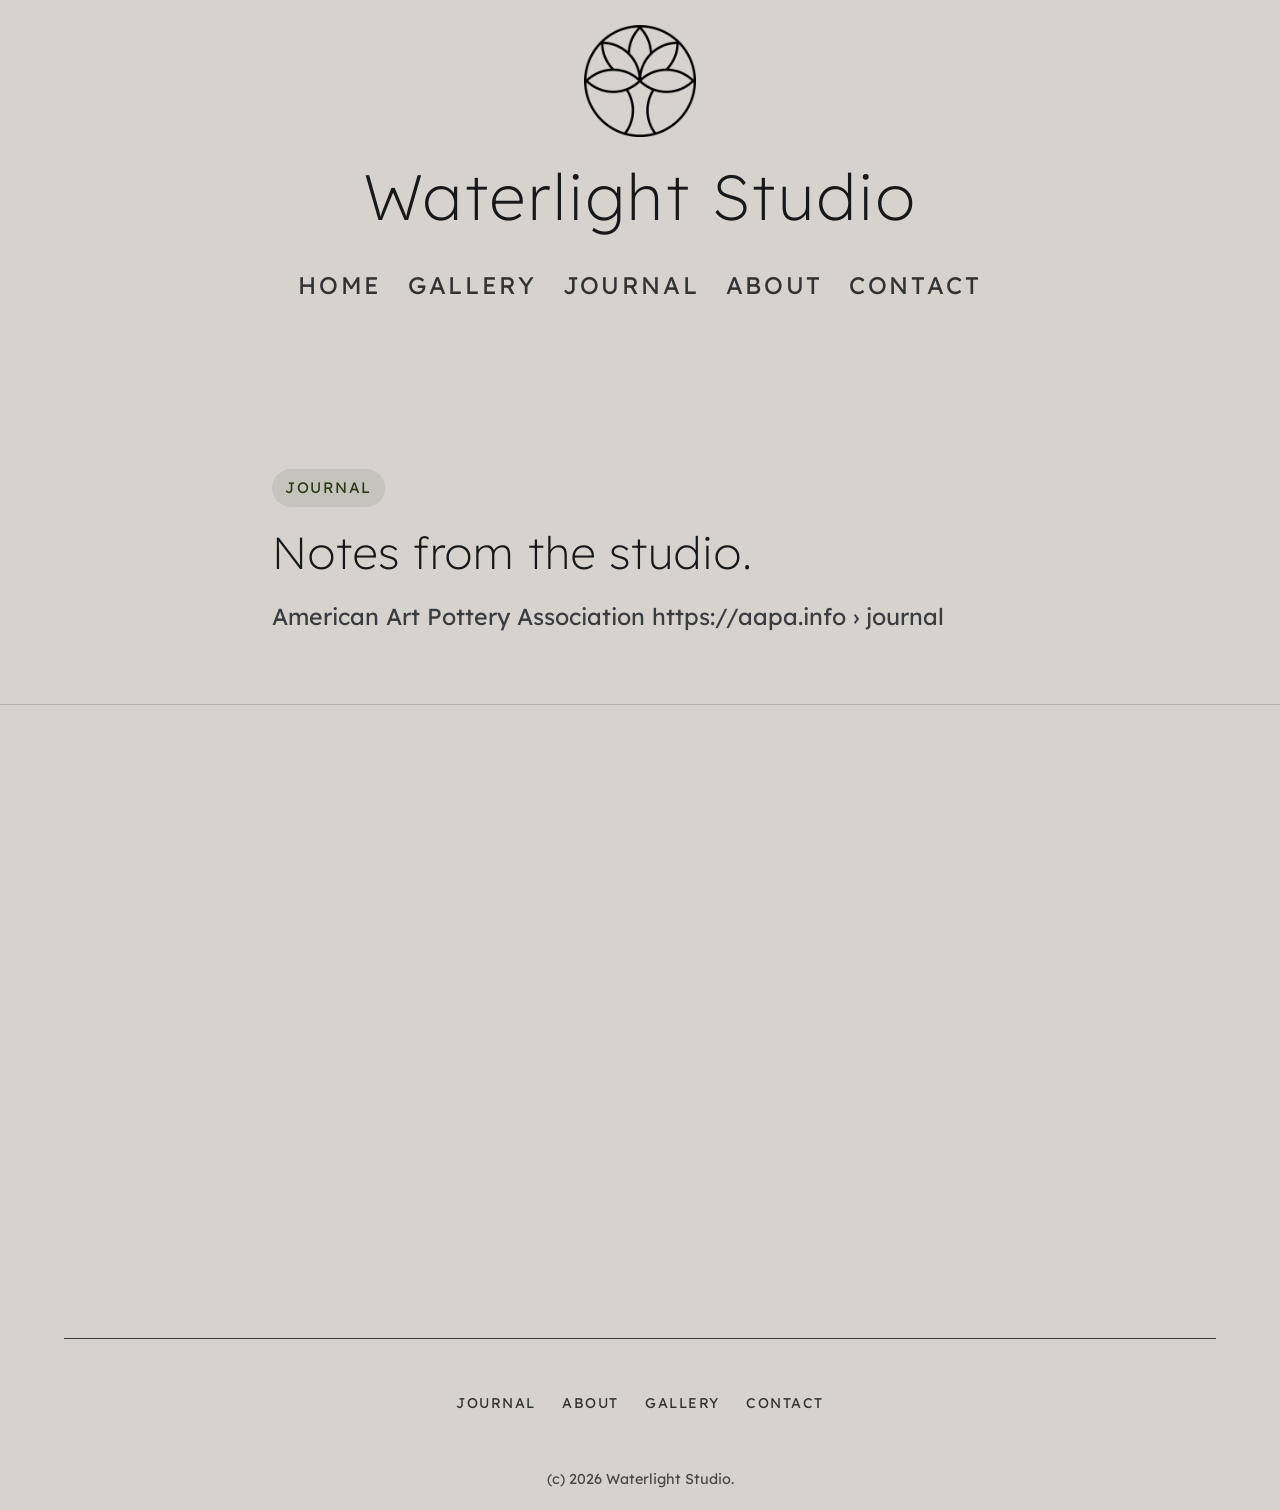
<file: journal/index.html>
<!doctype html>
<html lang="en">
  <head>
    <meta charset="utf-8" />
    <meta name="viewport" content="width=device-width, initial-scale=1" />
    <title>Journal | Waterlight Studio</title>
    <meta
      name="description"
      content="Notes from the studio: process, glazes, collections, and inspiration from Suzanne Schwager's Santa Barbara pottery practice."
    />
    <link rel="preconnect" href="https://fonts.googleapis.com" />
    <link rel="preconnect" href="https://fonts.gstatic.com" crossorigin />
    <link
      href="https://fonts.googleapis.com/css2?family=Lexend:wght@200;400;500;600&display=swap"
      rel="stylesheet"
    />
    <link rel="stylesheet" href="/assets/css/tokens.css" />
    <link rel="stylesheet" href="/assets/css/base.css" />
    <link rel="stylesheet" href="/assets/css/layout.css" />
    <link rel="stylesheet" href="/assets/css/components.css" />
    <link rel="stylesheet" href="/assets/css/pages.css" />
  </head>
  <body class="home-template journal-template">
    <a class="skip-link" href="#main-content">Skip to content</a>
    <div class="site-shell">
      <header class="site-header home-header">
        <div class="container-wide home-header__brandrow">
          <button
            class="menu-toggle home-menu-toggle"
            type="button"
            data-menu-toggle
            aria-expanded="false"
            aria-controls="primary-nav"
            aria-label="Toggle navigation"
          >
            <svg viewBox="0 0 24 24" fill="none" stroke="currentColor" stroke-width="2" aria-hidden="true">
              <path d="M3 6h18M3 12h18M3 18h18" />
            </svg>
          </button>

          <a class="home-brand" href="/">
            <img src="/assets/img/Waterlight-Logo-Black.png" alt="" class="home-brand__logo" />
            <span class="home-brand__name">Waterlight Studio</span>
          </a>

          <nav id="primary-nav" class="home-nav" data-site-nav aria-label="Primary navigation">
            <a href="/" data-nav-link>Home</a>
            <a href="/gallery/" data-nav-link>Gallery</a>
            <a href="/journal/" data-nav-link>Journal</a>
            <a href="/about/" data-nav-link>About</a>
            <a href="/contact/" data-nav-link>Contact</a>
          </nav>
        </div>
      </header>

      <main id="main-content">
        <section class="page-hero">
          <div class="container page-hero__inner" data-reveal>
            <span class="hero__kicker">Journal</span>
            <h1>Notes from the studio.</h1>
            <p data-journal-page-intro>Process, glazes, and pieces in progress from Suzanne's Santa Barbara studio.</p>
          </div>
        </section>

        <section class="section" data-events-section hidden>
          <div class="container">
            <div class="section-heading">
              <h2>Upcoming Events</h2>
            </div>
            <div class="grid grid-2" data-events-grid></div>
          </div>
        </section>

        <section class="section">
          <div class="container">
            <div class="journal-grid" data-journal-grid>
              <p class="admin-empty" data-journal-empty>No journal posts yet. Check back soon.</p>
            </div>
          </div>
        </section>
      </main>

      <footer class="home-newsletter">
        <div class="container-wide home-newsletter__inner">
          <nav class="home-newsletter__links" aria-label="Footer links" data-reveal>
            <a href="/journal/">Journal</a>
            <a href="/about/">About</a>
            <a href="/gallery/">Gallery</a>
            <a href="/contact/">Contact</a>
          </nav>
        </div>

        <div class="container-wide home-legal">
          <p>(c) <span data-year></span> Waterlight Studio.</p>
        </div>
      </footer>
    </div>

    <script src="/cms-client.js?v=3"></script>
    <script src="/assets/js/main.js" defer></script>
    <script src="/assets/js/reveal.js" defer></script>
    <script>
      document.addEventListener('DOMContentLoaded', async () => {
        try {
          const cms = await window.CMS.fetchCms();
          const j = cms.journal || {};

          const intro = document.querySelector('[data-journal-page-intro]');
          if (intro && j.page_intro) intro.textContent = j.page_intro;

          const esc = s => String(s || '').replace(/[&<>"']/g, c => ({'&':'&amp;','<':'&lt;','>':'&gt;','"':'&quot;',"'":'&#39;'}[c]));
          const eventsSection = document.querySelector('[data-events-section]');
          const eventsGrid = document.querySelector('[data-events-grid]');
          const events = Array.isArray(j.events) ? j.events.filter(ev => ev && ev.visibility !== 'hidden') : [];
          if (eventsSection && eventsGrid && events.length) {
            eventsGrid.innerHTML = events.map(ev => {
              const meta = [ev.date, ev.location].filter(Boolean).map(esc).join(' · ');
              const metaLine = meta ? `<p class="journal-card__date">${meta}</p>` : '';
              const desc = ev.description
                ? ev.description.split(/\n{2,}/).map(par => '<p>' + esc(par).replace(/\n/g, '<br>') + '</p>').join('')
                : '';
              const link = ev.link ? `<p><a href="${esc(ev.link)}" target="_blank" rel="noopener">${esc(ev.link_text || 'Event details')}</a></p>` : '';
              return `<article class="card is-visible">
                <h3>${esc(ev.title || 'Untitled')}</h3>
                ${metaLine}
                ${desc}
                ${link}
              </article>`;
            }).join('');
            eventsSection.hidden = false;
          }

          const grid = document.querySelector('[data-journal-grid]');
          const empty = document.querySelector('[data-journal-empty]');
          const posts = Array.isArray(j.posts) ? j.posts.filter(p => p && p.visibility !== 'hidden') : [];
          if (grid && posts.length) {
            posts.sort((a, b) => (b.date || '').localeCompare(a.date || ''));
            grid.innerHTML = posts.map(p => {
              const cover = p.cover ? `<img src="${p.cover}" alt="${(p.cover_alt || p.title || '').replace(/"/g,'&quot;')}" loading="lazy" />` : '';
              const dateLabel = p.date ? `<span class="journal-card__date">${p.date}</span>` : '';
              const excerpt = p.excerpt ? `<p class="journal-card__excerpt">${p.excerpt}</p>` : '';
              const body = p.body ? `<div class="journal-card__body">${p.body.split(/\n{2,}/).map(par => '<p>' + par.replace(/\n/g,'<br>') + '</p>').join('')}</div>` : '';
              return `<article class="journal-card" data-reveal>
                ${cover}
                ${dateLabel}
                <h2>${p.title || 'Untitled'}</h2>
                ${excerpt}
                ${body}
              </article>`;
            }).join('');
          } else if (empty) {
            empty.style.display = 'block';
          }
        } catch (e) {
          // CMS fetch failed; static markup remains.
        }
      });
    </script>
  </body>
</html>
</file>
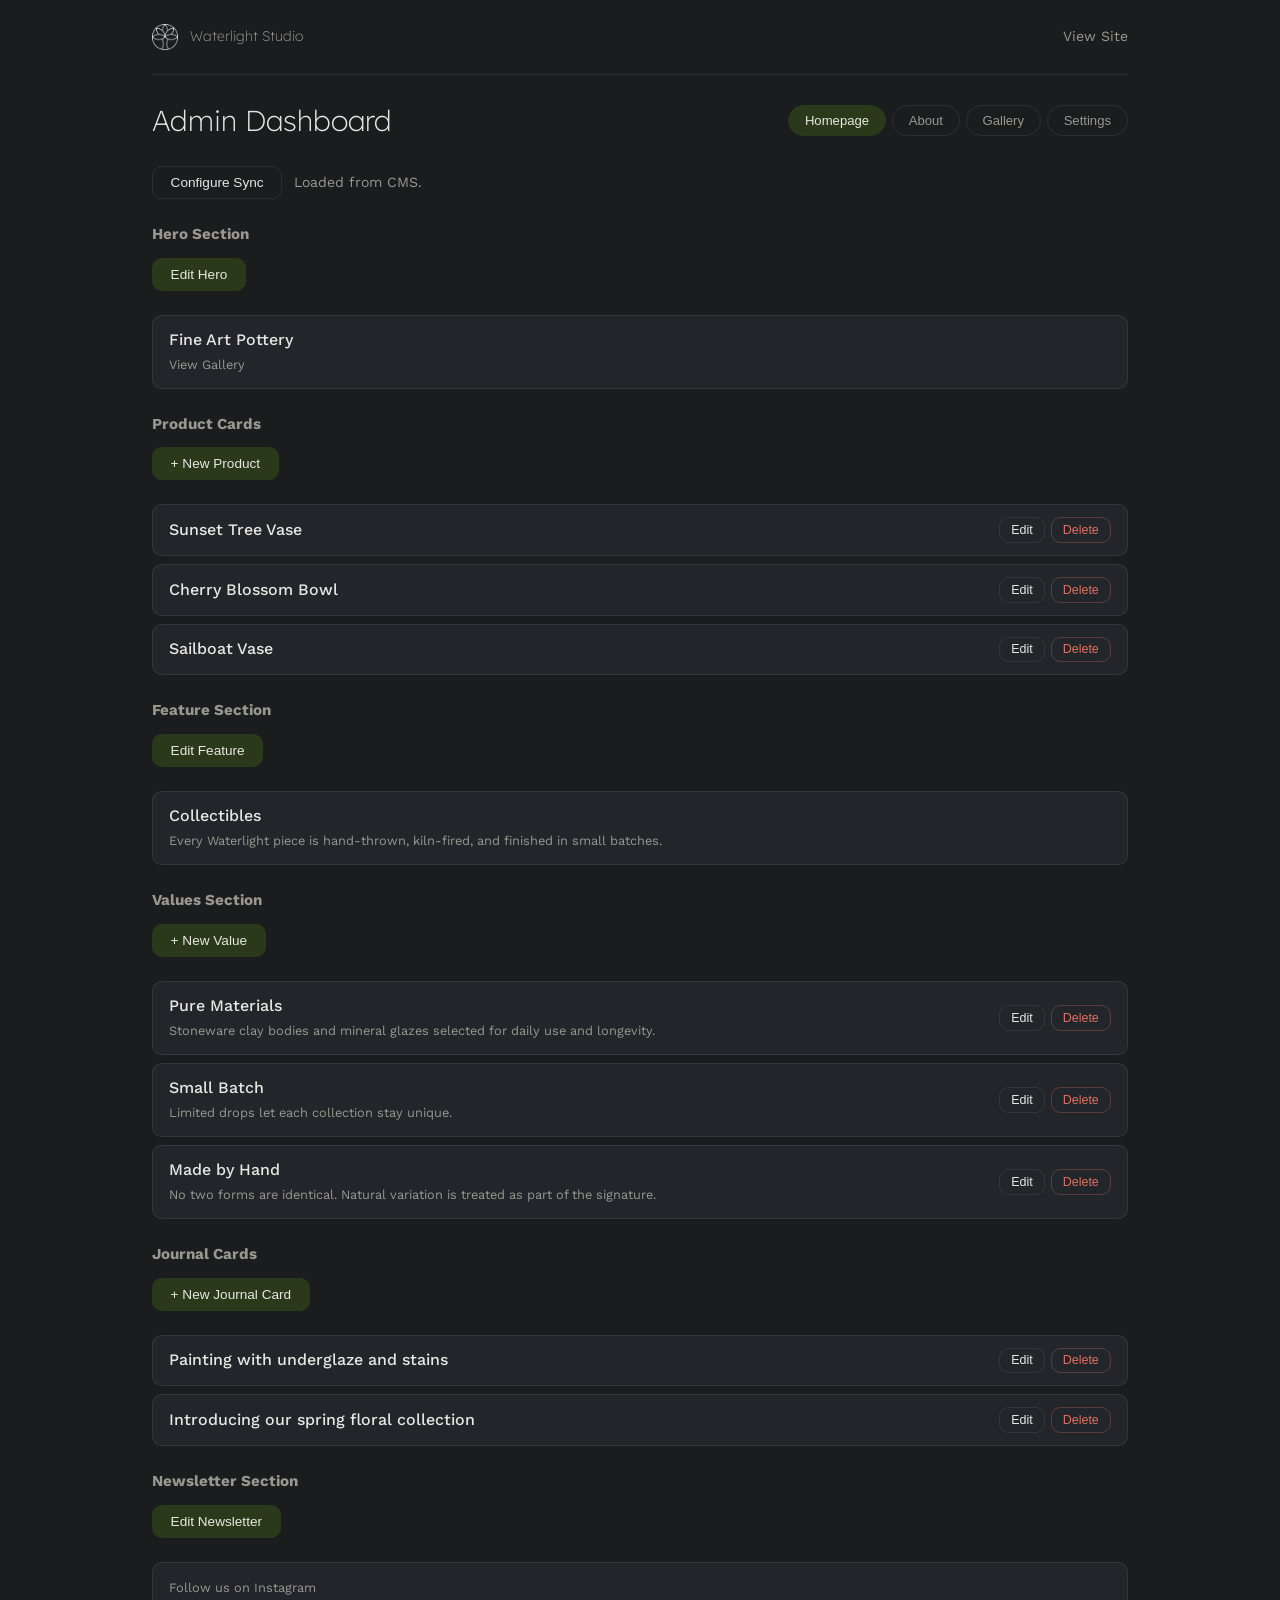
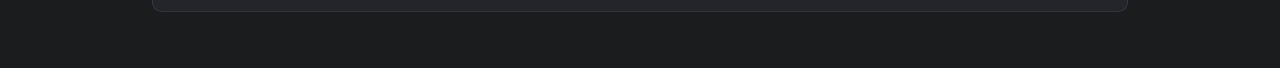
<file: admin.html>
<!DOCTYPE html>
<html lang="en">
<head>
    <meta charset="UTF-8">
    <meta name="viewport" content="width=device-width, initial-scale=1.0">
    <title>Admin - Waterlight Studio</title>
    <link rel="preconnect" href="https://fonts.googleapis.com">
    <link rel="preconnect" href="https://fonts.gstatic.com" crossorigin>
    <link href="https://fonts.googleapis.com/css2?family=Lexend:wght@200;400;500&family=Work+Sans:wght@400;500;600&display=swap" rel="stylesheet">
    <script src="/cms-client.js"></script>
    <style>
        :root {
            --bg: #1a1c1e;
            --bg-card: #22252a;
            --bg-input: #2a2d33;
            --text: #e8e6e1;
            --text-dim: #9a978f;
            --accent: #2a3919;
            --accent-hover: #3a4f26;
            --danger: #8b3a2a;
            --border: rgba(255,255,255,0.08);
            --radius: 0.6rem;
        }
        * { margin: 0; padding: 0; box-sizing: border-box; }
        body {
            font-family: "Work Sans", sans-serif;
            background: var(--bg);
            color: var(--text);
            line-height: 1.5;
            min-height: 100vh;
        }
        .admin-dashboard { max-width: 64rem; margin: 0 auto; padding: 1.5rem; }
        .admin-dashboard > nav {
            display: flex;
            align-items: center;
            justify-content: space-between;
            padding-bottom: 1.5rem;
            border-bottom: 1px solid var(--border);
            margin-bottom: 1.5rem;
        }
        .admin-dashboard > nav a { color: var(--text-dim); text-decoration: none; font-size: 0.88rem; }
        .admin-dashboard > nav a:hover { color: var(--text); }
        .admin-brand { font-family: "Lexend", sans-serif; font-weight: 200; font-size: 1.4rem; color: var(--text); }
        .admin-brand img { height: 1.6rem; margin-right: 0.5rem; vertical-align: middle; filter: invert(1); }

        .admin-header-row { display: flex; align-items: center; justify-content: space-between; flex-wrap: wrap; gap: 1rem; margin-bottom: 1.5rem; }
        .admin-header-row h1 { font-family: "Lexend", sans-serif; font-weight: 200; font-size: 1.8rem; }

        .admin-capsule-group { display: flex; gap: 0.35rem; flex-wrap: wrap; }
        .admin-capsule {
            padding: 0.45rem 1rem;
            border-radius: 999px;
            border: 1px solid var(--border);
            background: transparent;
            color: var(--text-dim);
            font-size: 0.82rem;
            cursor: pointer;
            transition: all 0.15s;
        }
        .admin-capsule:hover { border-color: var(--text-dim); color: var(--text); }
        .admin-capsule.active { background: var(--accent); border-color: var(--accent); color: var(--text); }

        .admin-actions { display: flex; align-items: center; gap: 0.75rem; margin-bottom: 1.5rem; flex-wrap: wrap; }
        .admin-btn {
            padding: 0.5rem 1.1rem;
            border-radius: var(--radius);
            border: 1px solid var(--border);
            background: transparent;
            color: var(--text);
            font-size: 0.85rem;
            cursor: pointer;
            transition: all 0.15s;
        }
        .admin-btn:hover { border-color: var(--text-dim); }
        .admin-btn.primary { background: var(--accent); border-color: var(--accent); }
        .admin-btn.primary:hover { background: var(--accent-hover); }
        .admin-btn.danger { color: #e07060; border-color: rgba(224,112,96,0.3); }
        .admin-btn.danger:hover { background: var(--danger); color: var(--text); }
        .admin-btn.small { padding: 0.3rem 0.7rem; font-size: 0.78rem; }
        .admin-empty { color: var(--text-dim); font-size: 0.88rem; }

        .admin-panel { margin-bottom: 2rem; }
        .admin-panel h2 { font-family: "Lexend", sans-serif; font-weight: 200; font-size: 1.3rem; margin-bottom: 1rem; }
        .admin-subsection { margin-bottom: 1.5rem; }
        .admin-subsection h3 { font-size: 0.95rem; color: var(--text-dim); margin-bottom: 0.75rem; }

        .admin-content-list { display: grid; gap: 0.5rem; }
        .admin-card {
            display: flex;
            align-items: center;
            justify-content: space-between;
            padding: 0.75rem 1rem;
            background: var(--bg-card);
            border-radius: var(--radius);
            border: 1px solid var(--border);
            gap: 1rem;
        }
        .admin-card-info { flex: 1; min-width: 0; }
        .admin-card-info strong { display: block; font-weight: 500; }
        .admin-card-info small { color: var(--text-dim); font-size: 0.8rem; }
        .admin-card-info .admin-thumb {
            width: 3rem; height: 3rem; border-radius: 0.35rem;
            object-fit: cover; margin-right: 0.75rem; vertical-align: middle;
        }
        .admin-card-actions { display: flex; gap: 0.35rem; flex-shrink: 0; }
        .status-hidden { opacity: 0.45; }

        .admin-sortable-list { display: grid; gap: 0.4rem; }
        .admin-sortable-item {
            display: flex;
            align-items: center;
            gap: 0.75rem;
            padding: 0.65rem 1rem;
            background: var(--bg-card);
            border-radius: var(--radius);
            border: 1px solid var(--border);
            cursor: grab;
        }
        .admin-sortable-item.dragging { opacity: 0.4; }
        .admin-drag-handle { cursor: grab; color: var(--text-dim); user-select: none; }
        .admin-item-name { flex: 1; }
        .admin-toggle { position: relative; display: inline-block; width: 2.4rem; height: 1.3rem; }
        .admin-toggle input { opacity: 0; width: 0; height: 0; }
        .admin-toggle-slider {
            position: absolute; cursor: pointer; inset: 0;
            background: var(--bg-input); border-radius: 999px;
            transition: 0.2s;
        }
        .admin-toggle-slider::before {
            content: ""; position: absolute;
            height: 1rem; width: 1rem;
            left: 0.15rem; bottom: 0.15rem;
            background: var(--text-dim); border-radius: 50%;
            transition: 0.2s;
        }
        .admin-toggle input:checked + .admin-toggle-slider { background: var(--accent); }
        .admin-toggle input:checked + .admin-toggle-slider::before { transform: translateX(1.1rem); background: var(--text); }

        /* Modal */
        .admin-modal {
            display: none;
            position: fixed; inset: 0;
            background: rgba(0,0,0,0.65);
            align-items: center; justify-content: center;
            z-index: 1000;
            padding: 1rem;
        }
        .admin-modal-content {
            background: var(--bg-card);
            border-radius: 0.8rem;
            padding: 1.8rem;
            width: 100%;
            max-width: 32rem;
            max-height: 90vh;
            overflow-y: auto;
            border: 1px solid var(--border);
        }
        .admin-modal-content h2 { font-family: "Lexend", sans-serif; font-weight: 200; margin-bottom: 1.2rem; }
        .admin-form-group { margin-bottom: 1rem; }
        .admin-form-group label { display: block; font-size: 0.82rem; color: var(--text-dim); margin-bottom: 0.3rem; }
        .admin-form-group input,
        .admin-form-group textarea,
        .admin-form-group select {
            width: 100%;
            padding: 0.55rem 0.75rem;
            background: var(--bg-input);
            border: 1px solid var(--border);
            border-radius: var(--radius);
            color: var(--text);
            font-family: inherit;
            font-size: 0.9rem;
        }
        .admin-form-group textarea { resize: vertical; min-height: 4rem; }
        .admin-form-group input:focus,
        .admin-form-group textarea:focus,
        .admin-form-group select:focus { outline: none; border-color: var(--accent); }
        .admin-form-actions { display: flex; gap: 0.5rem; justify-content: flex-end; margin-top: 1.2rem; }

        .admin-preview-img { max-width: 100%; max-height: 6rem; border-radius: 0.35rem; margin-top: 0.35rem; }

        @media (max-width: 40rem) {
            .admin-header-row { flex-direction: column; align-items: flex-start; }
            .admin-card { flex-direction: column; align-items: flex-start; }
        }
    </style>
</head>
<body>
    <div class="admin-dashboard">
        <nav>
            <a href="/" class="admin-brand">
                <img src="/assets/img/Waterlight-Logo-Black.png" alt="Logo">
                Waterlight Studio
            </a>
            <a href="/">View Site</a>
        </nav>

        <main>
            <section class="admin-header-row">
                <h1>Admin Dashboard</h1>
                <div class="admin-capsule-group">
                    <button class="admin-capsule active" data-panel="homepage">Homepage</button>
                    <button class="admin-capsule" data-panel="about">About</button>
                    <button class="admin-capsule" data-panel="gallery">Gallery</button>
                    <button class="admin-capsule" data-panel="settings">Settings</button>
                </div>
            </section>

            <div class="admin-actions" id="cms-sync-controls">
                <button id="cms-config-btn" class="admin-btn">Configure Sync</button>
                <span id="cms-sync-status" class="admin-empty">Sync idle</span>
            </div>

            <!-- Homepage Panel -->
            <section class="admin-panel" id="panel-homepage">
                <div class="admin-subsection">
                    <h3>Hero Section</h3>
                    <div class="admin-actions"><button id="edit-hero-btn" class="admin-btn primary">Edit Hero</button></div>
                    <div class="admin-content-list" id="hero-preview"></div>
                </div>
                <div class="admin-subsection">
                    <h3>Product Cards</h3>
                    <div class="admin-actions"><button id="new-product-btn" class="admin-btn primary">+ New Product</button></div>
                    <div class="admin-content-list" id="product-list"></div>
                </div>
                <div class="admin-subsection">
                    <h3>Feature Section</h3>
                    <div class="admin-actions"><button id="edit-feature-btn" class="admin-btn primary">Edit Feature</button></div>
                    <div class="admin-content-list" id="feature-preview"></div>
                </div>
                <div class="admin-subsection">
                    <h3>Values Section</h3>
                    <div class="admin-actions"><button id="new-value-btn" class="admin-btn primary">+ New Value</button></div>
                    <div class="admin-content-list" id="values-list"></div>
                </div>
                <div class="admin-subsection">
                    <h3>Journal Cards</h3>
                    <div class="admin-actions"><button id="new-journal-btn" class="admin-btn primary">+ New Journal Card</button></div>
                    <div class="admin-content-list" id="journal-list"></div>
                </div>
                <div class="admin-subsection">
                    <h3>Newsletter Section</h3>
                    <div class="admin-actions"><button id="edit-newsletter-btn" class="admin-btn primary">Edit Newsletter</button></div>
                    <div class="admin-content-list" id="newsletter-preview"></div>
                </div>
            </section>

            <!-- About Panel -->
            <section class="admin-panel" id="panel-about" style="display:none">
                <div class="admin-subsection">
                    <h3>Hero & Origin</h3>
                    <div class="admin-actions"><button id="edit-about-btn" class="admin-btn primary">Edit About Content</button></div>
                    <div class="admin-content-list" id="about-preview"></div>
                </div>
                <div class="admin-subsection">
                    <h3>Creative Principles</h3>
                    <div class="admin-actions"><button id="new-principle-btn" class="admin-btn primary">+ New Principle</button></div>
                    <div class="admin-content-list" id="principles-list"></div>
                </div>
                <div class="admin-subsection">
                    <h3>Engagement Model</h3>
                    <div class="admin-actions"><button id="new-engagement-btn" class="admin-btn primary">+ New Tier</button></div>
                    <div class="admin-content-list" id="engagement-list"></div>
                </div>
            </section>

            <!-- Gallery Panel -->
            <section class="admin-panel" id="panel-gallery" style="display:none">
                <div class="admin-subsection">
                    <h3>Gallery Hero</h3>
                    <div class="admin-actions"><button id="edit-gallery-hero-btn" class="admin-btn primary">Edit Gallery Hero</button></div>
                    <div class="admin-content-list" id="gallery-hero-preview"></div>
                </div>
                <div class="admin-subsection">
                    <h3>Gallery Items</h3>
                    <div class="admin-actions"><button id="new-gallery-btn" class="admin-btn primary">+ New Gallery Item</button></div>
                    <div class="admin-content-list" id="gallery-list"></div>
                </div>
            </section>

            <!-- Settings Panel -->
            <section class="admin-panel" id="panel-settings" style="display:none">
                <h2>Section Visibility & Order</h2>
                <div class="admin-sortable-list" id="section-list"></div>
            </section>
        </main>
    </div>

    <!-- Hero Modal -->
    <div id="hero-modal" class="admin-modal">
        <div class="admin-modal-content">
            <h2>Edit Hero</h2>
            <form id="hero-form">
                <div class="admin-form-group"><label for="hero-title">Title</label><input type="text" id="hero-title"></div>
                <div class="admin-form-group"><label for="hero-cta-text">CTA Text</label><input type="text" id="hero-cta-text"></div>
                <div class="admin-form-group"><label for="hero-cta-link">CTA Link</label><input type="text" id="hero-cta-link"></div>
                <div class="admin-form-group"><label for="hero-image">Image URL</label><input type="text" id="hero-image"></div>
                <div class="admin-form-group"><label for="hero-image-alt">Image Alt</label><input type="text" id="hero-image-alt"></div>
                <div class="admin-form-actions">
                    <button type="button" class="admin-btn cancel-modal">Cancel</button>
                    <button type="submit" class="admin-btn primary">Save</button>
                </div>
            </form>
        </div>
    </div>

    <!-- Product Modal -->
    <div id="product-modal" class="admin-modal">
        <div class="admin-modal-content">
            <h2 id="product-modal-title">New Product</h2>
            <form id="product-form">
                <input type="hidden" id="product-id">
                <div class="admin-form-group"><label for="product-title">Title</label><input type="text" id="product-title" required></div>
                <div class="admin-form-group"><label for="product-image">Image URL</label><input type="text" id="product-image"></div>
                <div class="admin-form-group"><label for="product-image-alt">Image Alt</label><input type="text" id="product-image-alt"></div>
                <div class="admin-form-group"><label for="product-learn-link">Learn More Link</label><input type="text" id="product-learn-link" value="/about/"></div>
                <div class="admin-form-group"><label for="product-gallery-link">Gallery Link</label><input type="text" id="product-gallery-link" value="/gallery/"></div>
                <div class="admin-form-group"><label for="product-visibility">Visibility</label>
                    <select id="product-visibility"><option value="visible">Visible</option><option value="hidden">Hidden</option></select>
                </div>
                <div class="admin-form-actions">
                    <button type="button" class="admin-btn cancel-modal">Cancel</button>
                    <button type="submit" class="admin-btn primary">Save</button>
                </div>
            </form>
        </div>
    </div>

    <!-- Feature Modal -->
    <div id="feature-modal" class="admin-modal">
        <div class="admin-modal-content">
            <h2>Edit Feature Section</h2>
            <form id="feature-form">
                <div class="admin-form-group"><label for="feature-title">Title</label><input type="text" id="feature-title"></div>
                <div class="admin-form-group"><label for="feature-desc">Description</label><textarea id="feature-desc" rows="3"></textarea></div>
                <div class="admin-form-group"><label for="feature-image">Image URL</label><input type="text" id="feature-image"></div>
                <div class="admin-form-group"><label for="feature-image-alt">Image Alt</label><input type="text" id="feature-image-alt"></div>
                <div class="admin-form-group"><label for="feature-link-text">Link Text</label><input type="text" id="feature-link-text"></div>
                <div class="admin-form-group"><label for="feature-link-url">Link URL</label><input type="text" id="feature-link-url"></div>
                <div class="admin-form-actions">
                    <button type="button" class="admin-btn cancel-modal">Cancel</button>
                    <button type="submit" class="admin-btn primary">Save</button>
                </div>
            </form>
        </div>
    </div>

    <!-- Value Modal -->
    <div id="value-modal" class="admin-modal">
        <div class="admin-modal-content">
            <h2 id="value-modal-title">New Value</h2>
            <form id="value-form">
                <input type="hidden" id="value-id">
                <div class="admin-form-group"><label for="value-title">Title</label><input type="text" id="value-title" required></div>
                <div class="admin-form-group"><label for="value-desc">Description</label><textarea id="value-desc" rows="3"></textarea></div>
                <div class="admin-form-actions">
                    <button type="button" class="admin-btn cancel-modal">Cancel</button>
                    <button type="submit" class="admin-btn primary">Save</button>
                </div>
            </form>
        </div>
    </div>

    <!-- Journal Modal -->
    <div id="journal-modal" class="admin-modal">
        <div class="admin-modal-content">
            <h2 id="journal-modal-title">New Journal Card</h2>
            <form id="journal-form">
                <input type="hidden" id="journal-id">
                <div class="admin-form-group"><label for="journal-title">Title</label><input type="text" id="journal-title" required></div>
                <div class="admin-form-group"><label for="journal-image">Image URL</label><input type="text" id="journal-image"></div>
                <div class="admin-form-group"><label for="journal-image-alt">Image Alt</label><input type="text" id="journal-image-alt"></div>
                <div class="admin-form-group"><label for="journal-visibility">Visibility</label>
                    <select id="journal-visibility"><option value="visible">Visible</option><option value="hidden">Hidden</option></select>
                </div>
                <div class="admin-form-actions">
                    <button type="button" class="admin-btn cancel-modal">Cancel</button>
                    <button type="submit" class="admin-btn primary">Save</button>
                </div>
            </form>
        </div>
    </div>

    <!-- Newsletter Modal -->
    <div id="newsletter-modal" class="admin-modal">
        <div class="admin-modal-content">
            <h2>Edit Newsletter</h2>
            <form id="newsletter-form">
                <div class="admin-form-group"><label for="newsletter-text">Signup Text</label><textarea id="newsletter-text" rows="2"></textarea></div>
                <div class="admin-form-group"><label for="newsletter-image">Image URL</label><input type="text" id="newsletter-image"></div>
                <div class="admin-form-group"><label for="newsletter-image-alt">Image Alt</label><input type="text" id="newsletter-image-alt"></div>
                <div class="admin-form-group"><label for="newsletter-instagram">Instagram Text</label><input type="text" id="newsletter-instagram"></div>
                <div class="admin-form-actions">
                    <button type="button" class="admin-btn cancel-modal">Cancel</button>
                    <button type="submit" class="admin-btn primary">Save</button>
                </div>
            </form>
        </div>
    </div>

    <!-- About Modal -->
    <div id="about-modal" class="admin-modal">
        <div class="admin-modal-content">
            <h2>Edit About Content</h2>
            <form id="about-form">
                <div class="admin-form-group"><label for="about-kicker">Kicker</label><input type="text" id="about-kicker"></div>
                <div class="admin-form-group"><label for="about-hero-title">Hero Title</label><input type="text" id="about-hero-title"></div>
                <div class="admin-form-group"><label for="about-hero-desc">Hero Description</label><textarea id="about-hero-desc" rows="3"></textarea></div>
                <div class="admin-form-group"><label for="about-origin-title">Origin Section Title</label><input type="text" id="about-origin-title"></div>
                <div class="admin-form-group"><label for="about-origin-1">Origin Text 1</label><textarea id="about-origin-1" rows="3"></textarea></div>
                <div class="admin-form-group"><label for="about-origin-2">Origin Text 2</label><textarea id="about-origin-2" rows="3"></textarea></div>
                <div class="admin-form-group"><label for="about-origin-image">Origin Image URL</label><input type="text" id="about-origin-image"></div>
                <div class="admin-form-group"><label for="about-origin-image-alt">Origin Image Alt</label><input type="text" id="about-origin-image-alt"></div>
                <div class="admin-form-actions">
                    <button type="button" class="admin-btn cancel-modal">Cancel</button>
                    <button type="submit" class="admin-btn primary">Save</button>
                </div>
            </form>
        </div>
    </div>

    <!-- Principle Modal -->
    <div id="principle-modal" class="admin-modal">
        <div class="admin-modal-content">
            <h2 id="principle-modal-title">New Principle</h2>
            <form id="principle-form">
                <input type="hidden" id="principle-id">
                <div class="admin-form-group"><label for="principle-title">Title</label><input type="text" id="principle-title" required></div>
                <div class="admin-form-group"><label for="principle-desc">Description</label><textarea id="principle-desc" rows="3"></textarea></div>
                <div class="admin-form-actions">
                    <button type="button" class="admin-btn cancel-modal">Cancel</button>
                    <button type="submit" class="admin-btn primary">Save</button>
                </div>
            </form>
        </div>
    </div>

    <!-- Engagement Modal -->
    <div id="engagement-modal" class="admin-modal">
        <div class="admin-modal-content">
            <h2 id="engagement-modal-title">New Tier</h2>
            <form id="engagement-form">
                <input type="hidden" id="engagement-id">
                <div class="admin-form-group"><label for="engagement-title">Title</label><input type="text" id="engagement-title" required></div>
                <div class="admin-form-group"><label for="engagement-desc">Description</label><textarea id="engagement-desc" rows="3"></textarea></div>
                <div class="admin-form-actions">
                    <button type="button" class="admin-btn cancel-modal">Cancel</button>
                    <button type="submit" class="admin-btn primary">Save</button>
                </div>
            </form>
        </div>
    </div>

    <!-- Gallery Hero Modal -->
    <div id="gallery-hero-modal" class="admin-modal">
        <div class="admin-modal-content">
            <h2>Edit Gallery Hero</h2>
            <form id="gallery-hero-form">
                <div class="admin-form-group"><label for="ghero-kicker">Kicker</label><input type="text" id="ghero-kicker"></div>
                <div class="admin-form-group"><label for="ghero-title">Title</label><input type="text" id="ghero-title"></div>
                <div class="admin-form-group"><label for="ghero-desc">Description</label><textarea id="ghero-desc" rows="3"></textarea></div>
                <div class="admin-form-actions">
                    <button type="button" class="admin-btn cancel-modal">Cancel</button>
                    <button type="submit" class="admin-btn primary">Save</button>
                </div>
            </form>
        </div>
    </div>

    <!-- Gallery Item Modal -->
    <div id="gallery-item-modal" class="admin-modal">
        <div class="admin-modal-content">
            <h2 id="gallery-item-modal-title">New Gallery Item</h2>
            <form id="gallery-item-form">
                <input type="hidden" id="gitem-id">
                <div class="admin-form-group"><label for="gitem-title">Title</label><input type="text" id="gitem-title" required></div>
                <div class="admin-form-group"><label for="gitem-image">Image URL</label><input type="text" id="gitem-image"></div>
                <div class="admin-form-group"><label for="gitem-image-alt">Image Alt</label><input type="text" id="gitem-image-alt"></div>
                <div class="admin-form-group"><label for="gitem-categories">Categories (space-separated)</label><input type="text" id="gitem-categories" placeholder="coast portrait studio travel"></div>
                <div class="admin-form-group"><label for="gitem-visibility">Visibility</label>
                    <select id="gitem-visibility"><option value="visible">Visible</option><option value="hidden">Hidden</option></select>
                </div>
                <div class="admin-form-actions">
                    <button type="button" class="admin-btn cancel-modal">Cancel</button>
                    <button type="submit" class="admin-btn primary">Save</button>
                </div>
            </form>
        </div>
    </div>

    <script>
    (() => {
        'use strict';

        const CMS_WORKER_URL_KEY = 'wl_cms_worker_url';
        let cmsData = null;
        let cmsSyncTimer = null;
        let cmsSyncReason = '';
        let cmsSyncInFlight = false;

        function setSyncStatus(msg) {
            const el = document.getElementById('cms-sync-status');
            if (el) el.textContent = msg;
        }

        function generateId(prefix) {
            return (prefix || 'item') + '_' + Date.now() + '_' + Math.random().toString(36).substr(2, 6);
        }

        // ===== CMS Sync =====
        async function getSyncConfig() {
            let workerUrl = (localStorage.getItem(CMS_WORKER_URL_KEY) || '').trim();
            if (!workerUrl) {
                const entered = prompt('Enter your Cloudflare Worker base URL');
                if (!entered) throw new Error('Sync canceled: no Worker URL.');
                workerUrl = entered.trim().replace(/\/$/, '');
                localStorage.setItem(CMS_WORKER_URL_KEY, workerUrl);
            }
            let adminKey = window.CMS.getAdminKey();
            if (!adminKey) {
                const entered = prompt('Enter CMS admin key');
                if (!entered) throw new Error('Sync canceled: no admin key.');
                adminKey = entered.trim();
                window.CMS.setAdminKey(adminKey);
            }
            return { workerUrl, adminKey };
        }

        async function flushCmsSync() {
            if (cmsSyncInFlight || !cmsSyncReason) return;
            cmsSyncInFlight = true;
            while (cmsSyncReason) {
                const reason = cmsSyncReason;
                cmsSyncReason = '';
                try {
                    setSyncStatus(`Syncing... (${reason})`);
                    const { workerUrl, adminKey } = await getSyncConfig();
                    await window.CMS.saveCmsViaWorker(cmsData, { workerUrl, adminKey, commitMessage: `cms: ${reason} ${new Date().toISOString()}` });
                    setSyncStatus(`Synced at ${new Date().toLocaleTimeString()}`);
                } catch (err) {
                    setSyncStatus(`Sync failed: ${err.message}`);
                }
            }
            cmsSyncInFlight = false;
        }

        function queueSync(reason) {
            cmsSyncReason = reason || 'save';
            clearTimeout(cmsSyncTimer);
            cmsSyncTimer = setTimeout(flushCmsSync, 400);
        }

        function save(reason) {
            cmsData.updatedAt = new Date().toISOString();
            window.CMS.writeCachedCms(cmsData);
            queueSync(reason);
        }

        // ===== Modal helpers =====
        function openModal(id) { document.getElementById(id).style.display = 'flex'; }
        function closeModal(id) { document.getElementById(id).style.display = 'none'; }

        document.querySelectorAll('.cancel-modal').forEach(btn => {
            btn.addEventListener('click', () => {
                btn.closest('.admin-modal').style.display = 'none';
            });
        });

        document.querySelectorAll('.admin-modal').forEach(modal => {
            modal.addEventListener('click', (e) => {
                if (e.target === modal) modal.style.display = 'none';
            });
        });

        // ===== Render helpers =====
        function cardHtml(title, subtitle, id, editFn, deleteFn) {
            return `<div class="admin-card" data-id="${id}">
                <div class="admin-card-info"><strong>${esc(title)}</strong>${subtitle ? `<small>${esc(subtitle)}</small>` : ''}</div>
                <div class="admin-card-actions">
                    <button class="admin-btn small" onclick="${editFn}('${id}')">Edit</button>
                    <button class="admin-btn small danger" onclick="${deleteFn}('${id}')">Delete</button>
                </div>
            </div>`;
        }

        function singletonCard(title, subtitle) {
            return `<div class="admin-card"><div class="admin-card-info"><strong>${esc(title)}</strong>${subtitle ? `<small>${esc(subtitle)}</small>` : ''}</div></div>`;
        }

        function esc(str) {
            const d = document.createElement('div');
            d.textContent = str || '';
            return d.innerHTML;
        }

        // ===== HERO =====
        function renderHero() {
            document.getElementById('hero-preview').innerHTML = singletonCard(cmsData.hero.title, cmsData.hero.cta_text);
        }
        document.getElementById('edit-hero-btn').addEventListener('click', () => {
            document.getElementById('hero-title').value = cmsData.hero.title || '';
            document.getElementById('hero-cta-text').value = cmsData.hero.cta_text || '';
            document.getElementById('hero-cta-link').value = cmsData.hero.cta_link || '';
            document.getElementById('hero-image').value = cmsData.hero.image || '';
            document.getElementById('hero-image-alt').value = cmsData.hero.image_alt || '';
            openModal('hero-modal');
        });
        document.getElementById('hero-form').addEventListener('submit', (e) => {
            e.preventDefault();
            cmsData.hero.title = document.getElementById('hero-title').value;
            cmsData.hero.cta_text = document.getElementById('hero-cta-text').value;
            cmsData.hero.cta_link = document.getElementById('hero-cta-link').value;
            cmsData.hero.image = document.getElementById('hero-image').value;
            cmsData.hero.image_alt = document.getElementById('hero-image-alt').value;
            save('hero-update');
            closeModal('hero-modal');
            renderHero();
        });

        // ===== PRODUCTS =====
        function renderProducts() {
            const el = document.getElementById('product-list');
            if (!cmsData.products.items.length) { el.innerHTML = '<p class="admin-empty">No products.</p>'; return; }
            el.innerHTML = cmsData.products.items.map(p =>
                cardHtml(p.title, p.visibility === 'hidden' ? 'Hidden' : '', p.id, 'editProduct', 'deleteProduct')
            ).join('');
        }
        window.editProduct = function(id) {
            const p = cmsData.products.items.find(x => x.id === id);
            if (!p) return;
            document.getElementById('product-modal-title').textContent = 'Edit Product';
            document.getElementById('product-id').value = p.id;
            document.getElementById('product-title').value = p.title || '';
            document.getElementById('product-image').value = p.image || '';
            document.getElementById('product-image-alt').value = p.image_alt || '';
            document.getElementById('product-learn-link').value = p.learn_more_link || '/about/';
            document.getElementById('product-gallery-link').value = p.gallery_link || '/gallery/';
            document.getElementById('product-visibility').value = p.visibility || 'visible';
            openModal('product-modal');
        };
        window.deleteProduct = function(id) {
            if (!confirm('Delete this product?')) return;
            cmsData.products.items = cmsData.products.items.filter(x => x.id !== id);
            save('product-delete');
            renderProducts();
        };
        document.getElementById('new-product-btn').addEventListener('click', () => {
            document.getElementById('product-modal-title').textContent = 'New Product';
            document.getElementById('product-form').reset();
            document.getElementById('product-id').value = '';
            document.getElementById('product-learn-link').value = '/about/';
            document.getElementById('product-gallery-link').value = '/gallery/';
            openModal('product-modal');
        });
        document.getElementById('product-form').addEventListener('submit', (e) => {
            e.preventDefault();
            const id = document.getElementById('product-id').value;
            const item = {
                id: id || generateId('product'),
                title: document.getElementById('product-title').value,
                image: document.getElementById('product-image').value,
                image_alt: document.getElementById('product-image-alt').value,
                learn_more_link: document.getElementById('product-learn-link').value,
                gallery_link: document.getElementById('product-gallery-link').value,
                visibility: document.getElementById('product-visibility').value
            };
            if (id) {
                const idx = cmsData.products.items.findIndex(x => x.id === id);
                if (idx !== -1) cmsData.products.items[idx] = item;
            } else {
                cmsData.products.items.push(item);
            }
            save('product-update');
            closeModal('product-modal');
            renderProducts();
        });

        // ===== FEATURE =====
        function renderFeature() {
            document.getElementById('feature-preview').innerHTML = singletonCard(cmsData.feature.title, cmsData.feature.description);
        }
        document.getElementById('edit-feature-btn').addEventListener('click', () => {
            document.getElementById('feature-title').value = cmsData.feature.title || '';
            document.getElementById('feature-desc').value = cmsData.feature.description || '';
            document.getElementById('feature-image').value = cmsData.feature.image || '';
            document.getElementById('feature-image-alt').value = cmsData.feature.image_alt || '';
            document.getElementById('feature-link-text').value = cmsData.feature.link_text || '';
            document.getElementById('feature-link-url').value = cmsData.feature.link_url || '';
            openModal('feature-modal');
        });
        document.getElementById('feature-form').addEventListener('submit', (e) => {
            e.preventDefault();
            cmsData.feature.title = document.getElementById('feature-title').value;
            cmsData.feature.description = document.getElementById('feature-desc').value;
            cmsData.feature.image = document.getElementById('feature-image').value;
            cmsData.feature.image_alt = document.getElementById('feature-image-alt').value;
            cmsData.feature.link_text = document.getElementById('feature-link-text').value;
            cmsData.feature.link_url = document.getElementById('feature-link-url').value;
            save('feature-update');
            closeModal('feature-modal');
            renderFeature();
        });

        // ===== VALUES =====
        function renderValues() {
            const el = document.getElementById('values-list');
            if (!cmsData.values.items.length) { el.innerHTML = '<p class="admin-empty">No values.</p>'; return; }
            el.innerHTML = cmsData.values.items.map(v =>
                cardHtml(v.title, v.description, v.id, 'editValue', 'deleteValue')
            ).join('');
        }
        window.editValue = function(id) {
            const v = cmsData.values.items.find(x => x.id === id);
            if (!v) return;
            document.getElementById('value-modal-title').textContent = 'Edit Value';
            document.getElementById('value-id').value = v.id;
            document.getElementById('value-title').value = v.title || '';
            document.getElementById('value-desc').value = v.description || '';
            openModal('value-modal');
        };
        window.deleteValue = function(id) {
            if (!confirm('Delete this value?')) return;
            cmsData.values.items = cmsData.values.items.filter(x => x.id !== id);
            save('value-delete');
            renderValues();
        };
        document.getElementById('new-value-btn').addEventListener('click', () => {
            document.getElementById('value-modal-title').textContent = 'New Value';
            document.getElementById('value-form').reset();
            document.getElementById('value-id').value = '';
            openModal('value-modal');
        });
        document.getElementById('value-form').addEventListener('submit', (e) => {
            e.preventDefault();
            const id = document.getElementById('value-id').value;
            const item = { id: id || generateId('value'), title: document.getElementById('value-title').value, description: document.getElementById('value-desc').value };
            if (id) { const idx = cmsData.values.items.findIndex(x => x.id === id); if (idx !== -1) cmsData.values.items[idx] = item; }
            else { cmsData.values.items.push(item); }
            save('value-update');
            closeModal('value-modal');
            renderValues();
        });

        // ===== JOURNAL =====
        function renderJournal() {
            const el = document.getElementById('journal-list');
            if (!cmsData.journal.cards.length) { el.innerHTML = '<p class="admin-empty">No journal cards.</p>'; return; }
            el.innerHTML = cmsData.journal.cards.map(j =>
                cardHtml(j.title, j.visibility === 'hidden' ? 'Hidden' : '', j.id, 'editJournal', 'deleteJournal')
            ).join('');
        }
        window.editJournal = function(id) {
            const j = cmsData.journal.cards.find(x => x.id === id);
            if (!j) return;
            document.getElementById('journal-modal-title').textContent = 'Edit Journal Card';
            document.getElementById('journal-id').value = j.id;
            document.getElementById('journal-title').value = j.title || '';
            document.getElementById('journal-image').value = j.image || '';
            document.getElementById('journal-image-alt').value = j.image_alt || '';
            document.getElementById('journal-visibility').value = j.visibility || 'visible';
            openModal('journal-modal');
        };
        window.deleteJournal = function(id) {
            if (!confirm('Delete this journal card?')) return;
            cmsData.journal.cards = cmsData.journal.cards.filter(x => x.id !== id);
            save('journal-delete');
            renderJournal();
        };
        document.getElementById('new-journal-btn').addEventListener('click', () => {
            document.getElementById('journal-modal-title').textContent = 'New Journal Card';
            document.getElementById('journal-form').reset();
            document.getElementById('journal-id').value = '';
            openModal('journal-modal');
        });
        document.getElementById('journal-form').addEventListener('submit', (e) => {
            e.preventDefault();
            const id = document.getElementById('journal-id').value;
            const item = { id: id || generateId('journal'), title: document.getElementById('journal-title').value, image: document.getElementById('journal-image').value, image_alt: document.getElementById('journal-image-alt').value, visibility: document.getElementById('journal-visibility').value };
            if (id) { const idx = cmsData.journal.cards.findIndex(x => x.id === id); if (idx !== -1) cmsData.journal.cards[idx] = item; }
            else { cmsData.journal.cards.push(item); }
            save('journal-update');
            closeModal('journal-modal');
            renderJournal();
        });

        // ===== NEWSLETTER =====
        function renderNewsletter() {
            document.getElementById('newsletter-preview').innerHTML = singletonCard(cmsData.newsletter.signup_text, cmsData.newsletter.instagram_text);
        }
        document.getElementById('edit-newsletter-btn').addEventListener('click', () => {
            document.getElementById('newsletter-text').value = cmsData.newsletter.signup_text || '';
            document.getElementById('newsletter-image').value = cmsData.newsletter.image || '';
            document.getElementById('newsletter-image-alt').value = cmsData.newsletter.image_alt || '';
            document.getElementById('newsletter-instagram').value = cmsData.newsletter.instagram_text || '';
            openModal('newsletter-modal');
        });
        document.getElementById('newsletter-form').addEventListener('submit', (e) => {
            e.preventDefault();
            cmsData.newsletter.signup_text = document.getElementById('newsletter-text').value;
            cmsData.newsletter.image = document.getElementById('newsletter-image').value;
            cmsData.newsletter.image_alt = document.getElementById('newsletter-image-alt').value;
            cmsData.newsletter.instagram_text = document.getElementById('newsletter-instagram').value;
            save('newsletter-update');
            closeModal('newsletter-modal');
            renderNewsletter();
        });

        // ===== ABOUT =====
        function renderAbout() {
            document.getElementById('about-preview').innerHTML = singletonCard(cmsData.about.hero_title, cmsData.about.kicker);
        }
        document.getElementById('edit-about-btn').addEventListener('click', () => {
            document.getElementById('about-kicker').value = cmsData.about.kicker || '';
            document.getElementById('about-hero-title').value = cmsData.about.hero_title || '';
            document.getElementById('about-hero-desc').value = cmsData.about.hero_description || '';
            document.getElementById('about-origin-title').value = cmsData.about.origin_title || '';
            document.getElementById('about-origin-1').value = cmsData.about.origin_text_1 || '';
            document.getElementById('about-origin-2').value = cmsData.about.origin_text_2 || '';
            document.getElementById('about-origin-image').value = cmsData.about.origin_image || '';
            document.getElementById('about-origin-image-alt').value = cmsData.about.origin_image_alt || '';
            openModal('about-modal');
        });
        document.getElementById('about-form').addEventListener('submit', (e) => {
            e.preventDefault();
            cmsData.about.kicker = document.getElementById('about-kicker').value;
            cmsData.about.hero_title = document.getElementById('about-hero-title').value;
            cmsData.about.hero_description = document.getElementById('about-hero-desc').value;
            cmsData.about.origin_title = document.getElementById('about-origin-title').value;
            cmsData.about.origin_text_1 = document.getElementById('about-origin-1').value;
            cmsData.about.origin_text_2 = document.getElementById('about-origin-2').value;
            cmsData.about.origin_image = document.getElementById('about-origin-image').value;
            cmsData.about.origin_image_alt = document.getElementById('about-origin-image-alt').value;
            save('about-update');
            closeModal('about-modal');
            renderAbout();
        });

        // ===== PRINCIPLES =====
        function renderPrinciples() {
            const el = document.getElementById('principles-list');
            if (!cmsData.about.principles.length) { el.innerHTML = '<p class="admin-empty">No principles.</p>'; return; }
            el.innerHTML = cmsData.about.principles.map(p =>
                cardHtml(p.title, p.description, p.id, 'editPrinciple', 'deletePrinciple')
            ).join('');
        }
        window.editPrinciple = function(id) {
            const p = cmsData.about.principles.find(x => x.id === id);
            if (!p) return;
            document.getElementById('principle-modal-title').textContent = 'Edit Principle';
            document.getElementById('principle-id').value = p.id;
            document.getElementById('principle-title').value = p.title || '';
            document.getElementById('principle-desc').value = p.description || '';
            openModal('principle-modal');
        };
        window.deletePrinciple = function(id) {
            if (!confirm('Delete?')) return;
            cmsData.about.principles = cmsData.about.principles.filter(x => x.id !== id);
            save('principle-delete');
            renderPrinciples();
        };
        document.getElementById('new-principle-btn').addEventListener('click', () => {
            document.getElementById('principle-modal-title').textContent = 'New Principle';
            document.getElementById('principle-form').reset();
            document.getElementById('principle-id').value = '';
            openModal('principle-modal');
        });
        document.getElementById('principle-form').addEventListener('submit', (e) => {
            e.preventDefault();
            const id = document.getElementById('principle-id').value;
            const item = { id: id || generateId('principle'), title: document.getElementById('principle-title').value, description: document.getElementById('principle-desc').value };
            if (id) { const idx = cmsData.about.principles.findIndex(x => x.id === id); if (idx !== -1) cmsData.about.principles[idx] = item; }
            else { cmsData.about.principles.push(item); }
            save('principle-update');
            closeModal('principle-modal');
            renderPrinciples();
        });

        // ===== ENGAGEMENT =====
        function renderEngagement() {
            const el = document.getElementById('engagement-list');
            if (!cmsData.about.engagement.length) { el.innerHTML = '<p class="admin-empty">No tiers.</p>'; return; }
            el.innerHTML = cmsData.about.engagement.map(e =>
                cardHtml(e.title, e.description, e.id, 'editEngagement', 'deleteEngagement')
            ).join('');
        }
        window.editEngagement = function(id) {
            const e = cmsData.about.engagement.find(x => x.id === id);
            if (!e) return;
            document.getElementById('engagement-modal-title').textContent = 'Edit Tier';
            document.getElementById('engagement-id').value = e.id;
            document.getElementById('engagement-title').value = e.title || '';
            document.getElementById('engagement-desc').value = e.description || '';
            openModal('engagement-modal');
        };
        window.deleteEngagement = function(id) {
            if (!confirm('Delete?')) return;
            cmsData.about.engagement = cmsData.about.engagement.filter(x => x.id !== id);
            save('engagement-delete');
            renderEngagement();
        };
        document.getElementById('new-engagement-btn').addEventListener('click', () => {
            document.getElementById('engagement-modal-title').textContent = 'New Tier';
            document.getElementById('engagement-form').reset();
            document.getElementById('engagement-id').value = '';
            openModal('engagement-modal');
        });
        document.getElementById('engagement-form').addEventListener('submit', (e) => {
            e.preventDefault();
            const id = document.getElementById('engagement-id').value;
            const item = { id: id || generateId('engage'), title: document.getElementById('engagement-title').value, description: document.getElementById('engagement-desc').value };
            if (id) { const idx = cmsData.about.engagement.findIndex(x => x.id === id); if (idx !== -1) cmsData.about.engagement[idx] = item; }
            else { cmsData.about.engagement.push(item); }
            save('engagement-update');
            closeModal('engagement-modal');
            renderEngagement();
        });

        // ===== GALLERY HERO =====
        function renderGalleryHero() {
            document.getElementById('gallery-hero-preview').innerHTML = singletonCard(cmsData.gallery.hero_title, cmsData.gallery.kicker);
        }
        document.getElementById('edit-gallery-hero-btn').addEventListener('click', () => {
            document.getElementById('ghero-kicker').value = cmsData.gallery.kicker || '';
            document.getElementById('ghero-title').value = cmsData.gallery.hero_title || '';
            document.getElementById('ghero-desc').value = cmsData.gallery.hero_description || '';
            openModal('gallery-hero-modal');
        });
        document.getElementById('gallery-hero-form').addEventListener('submit', (e) => {
            e.preventDefault();
            cmsData.gallery.kicker = document.getElementById('ghero-kicker').value;
            cmsData.gallery.hero_title = document.getElementById('ghero-title').value;
            cmsData.gallery.hero_description = document.getElementById('ghero-desc').value;
            save('gallery-hero-update');
            closeModal('gallery-hero-modal');
            renderGalleryHero();
        });

        // ===== GALLERY ITEMS =====
        function renderGalleryItems() {
            const el = document.getElementById('gallery-list');
            if (!cmsData.gallery.items.length) { el.innerHTML = '<p class="admin-empty">No gallery items.</p>'; return; }
            el.innerHTML = cmsData.gallery.items.map(g =>
                cardHtml(g.title, g.categories, g.id, 'editGalleryItem', 'deleteGalleryItem')
            ).join('');
        }
        window.editGalleryItem = function(id) {
            const g = cmsData.gallery.items.find(x => x.id === id);
            if (!g) return;
            document.getElementById('gallery-item-modal-title').textContent = 'Edit Gallery Item';
            document.getElementById('gitem-id').value = g.id;
            document.getElementById('gitem-title').value = g.title || '';
            document.getElementById('gitem-image').value = g.image || '';
            document.getElementById('gitem-image-alt').value = g.image_alt || '';
            document.getElementById('gitem-categories').value = g.categories || '';
            document.getElementById('gitem-visibility').value = g.visibility || 'visible';
            openModal('gallery-item-modal');
        };
        window.deleteGalleryItem = function(id) {
            if (!confirm('Delete?')) return;
            cmsData.gallery.items = cmsData.gallery.items.filter(x => x.id !== id);
            save('gallery-delete');
            renderGalleryItems();
        };
        document.getElementById('new-gallery-btn').addEventListener('click', () => {
            document.getElementById('gallery-item-modal-title').textContent = 'New Gallery Item';
            document.getElementById('gallery-item-form').reset();
            document.getElementById('gitem-id').value = '';
            openModal('gallery-item-modal');
        });
        document.getElementById('gallery-item-form').addEventListener('submit', (e) => {
            e.preventDefault();
            const id = document.getElementById('gitem-id').value;
            const item = { id: id || generateId('gallery'), title: document.getElementById('gitem-title').value, image: document.getElementById('gitem-image').value, image_alt: document.getElementById('gitem-image-alt').value, categories: document.getElementById('gitem-categories').value, visibility: document.getElementById('gitem-visibility').value };
            if (id) { const idx = cmsData.gallery.items.findIndex(x => x.id === id); if (idx !== -1) cmsData.gallery.items[idx] = item; }
            else { cmsData.gallery.items.push(item); }
            save('gallery-update');
            closeModal('gallery-item-modal');
            renderGalleryItems();
        });

        // ===== SETTINGS =====
        function renderSettings() {
            const sections = [
                { key: 'hero', label: 'Hero', setting: 'showHeroSection' },
                { key: 'products', label: 'Products', setting: 'showProductsSection' },
                { key: 'feature', label: 'Feature', setting: 'showFeatureSection' },
                { key: 'values', label: 'Values', setting: 'showValuesSection' },
                { key: 'journal', label: 'Journal', setting: 'showJournalSection' },
                { key: 'newsletter', label: 'Newsletter', setting: 'showNewsletterSection' }
            ];
            const order = cmsData.settings.sectionOrder || sections.map(s => s.key);
            const ordered = order.map(k => sections.find(s => s.key === k)).filter(Boolean);
            const el = document.getElementById('section-list');
            el.innerHTML = ordered.map(s => `
                <div class="admin-sortable-item" data-section="${s.key}" draggable="true">
                    <span class="admin-drag-handle">☰</span>
                    <span class="admin-item-name">${s.label}</span>
                    <label class="admin-toggle">
                        <input type="checkbox" data-setting="${s.setting}" ${cmsData.settings[s.setting] !== false ? 'checked' : ''}>
                        <span class="admin-toggle-slider"></span>
                    </label>
                </div>
            `).join('');

            el.querySelectorAll('input[type="checkbox"]').forEach(cb => {
                cb.addEventListener('change', () => {
                    cmsData.settings[cb.dataset.setting] = cb.checked;
                    save('settings-update');
                });
            });

            setupDragAndDrop(el);
        }

        function setupDragAndDrop(list) {
            let draggedItem = null;
            list.addEventListener('dragstart', (e) => {
                if (e.target.classList.contains('admin-sortable-item')) {
                    draggedItem = e.target;
                    e.target.classList.add('dragging');
                }
            });
            list.addEventListener('dragend', (e) => {
                if (e.target.classList.contains('admin-sortable-item')) {
                    e.target.classList.remove('dragging');
                    draggedItem = null;
                    const items = list.querySelectorAll('.admin-sortable-item');
                    cmsData.settings.sectionOrder = Array.from(items).map(i => i.dataset.section);
                    save('reorder-sections');
                }
            });
            list.addEventListener('dragover', (e) => {
                e.preventDefault();
                const els = [...list.querySelectorAll('.admin-sortable-item:not(.dragging)')];
                const after = els.reduce((closest, child) => {
                    const box = child.getBoundingClientRect();
                    const offset = e.clientY - box.top - box.height / 2;
                    if (offset < 0 && offset > closest.offset) return { offset, element: child };
                    return closest;
                }, { offset: Number.NEGATIVE_INFINITY }).element;
                if (draggedItem) {
                    if (after) list.insertBefore(draggedItem, after);
                    else list.appendChild(draggedItem);
                }
            });
        }

        // ===== PANEL TOGGLES =====
        document.querySelectorAll('.admin-capsule[data-panel]').forEach(btn => {
            btn.addEventListener('click', () => {
                document.querySelectorAll('.admin-capsule[data-panel]').forEach(b => b.classList.remove('active'));
                btn.classList.add('active');
                document.querySelectorAll('.admin-panel').forEach(p => p.style.display = 'none');
                const panel = document.getElementById('panel-' + btn.dataset.panel);
                if (panel) panel.style.display = 'block';
            });
        });

        // ===== SYNC CONFIG =====
        document.getElementById('cms-config-btn').addEventListener('click', () => {
            window.CMS.clearAdminKey();
            localStorage.removeItem(CMS_WORKER_URL_KEY);
            getSyncConfig()
                .then(() => setSyncStatus('Sync configured. Next save will push to GitHub.'))
                .catch(err => setSyncStatus(err.message));
        });

        // ===== INIT =====
        function renderAll() {
            renderHero();
            renderProducts();
            renderFeature();
            renderValues();
            renderJournal();
            renderNewsletter();
            renderAbout();
            renderPrinciples();
            renderEngagement();
            renderGalleryHero();
            renderGalleryItems();
            renderSettings();
        }

        async function init() {
            try {
                cmsData = await window.CMS.fetchCms();
                setSyncStatus('Loaded from CMS.');
            } catch {
                cmsData = window.CMS.mergeCms({});
                setSyncStatus('Using defaults (CMS fetch failed).');
            }
            renderAll();
        }

        document.addEventListener('DOMContentLoaded', init);
    })();
    </script>
</body>
</html>
</file>
<file: assets/css/tokens.css>
:root {
  --bg-cream: #d6d3ce;
  --bg-sand: #c7c2b8;
  --olive: #2a3919;
  --rust: #855840;
  --charcoal: #16181a;
  --ink: #1f2228;
  --mist: #f4f2ee;
  --line: rgba(22, 24, 26, 0.17);
  --line-strong: rgba(22, 24, 26, 0.3);

  --shadow-soft: 0 12px 40px rgba(17, 21, 27, 0.12);
  --shadow-card: 0 14px 40px rgba(17, 21, 27, 0.1);

  --font-display: "Lexend", "Avenir Next", "Segoe UI", sans-serif;
  --font-body: "Lexend", "Avenir Next", "Segoe UI", sans-serif;

  --step--1: clamp(0.86rem, 0.82rem + 0.2vw, 0.95rem);
  --step-0: clamp(1rem, 0.96rem + 0.2vw, 1.12rem);
  --step-1: clamp(1.2rem, 1.08rem + 0.55vw, 1.45rem);
  --step-2: clamp(1.48rem, 1.23rem + 1.2vw, 1.95rem);
  --step-3: clamp(1.85rem, 1.4rem + 2vw, 2.8rem);
  --step-4: clamp(2.5rem, 1.95rem + 2.6vw, 4.15rem);

  --space-2xs: clamp(0.4rem, 0.35rem + 0.22vw, 0.56rem);
  --space-xs: clamp(0.68rem, 0.6rem + 0.4vw, 0.95rem);
  --space-s: clamp(0.95rem, 0.84rem + 0.55vw, 1.35rem);
  --space-m: clamp(1.3rem, 1.1rem + 0.98vw, 2rem);
  --space-l: clamp(1.8rem, 1.43rem + 1.75vw, 3rem);
  --space-xl: clamp(2.6rem, 1.9rem + 3vw, 4.4rem);
  --space-2xl: clamp(3.6rem, 2.6rem + 4.2vw, 6.4rem);

  --radius-xs: 0.45rem;
  --radius-sm: 0.75rem;
  --radius-md: 1.1rem;
  --radius-lg: 1.7rem;
  --radius-pill: 999px;

  --container-max: 72rem;
  --container-wide: 82rem;

  --timing-fast: 160ms;
  --timing-base: 240ms;
  --timing-slow: 450ms;
  --ease-main: cubic-bezier(0.2, 0.65, 0.2, 1);
}
</file>
<file: assets/css/base.css>
*,
*::before,
*::after {
  box-sizing: border-box;
}

html {
  color-scheme: light;
  scroll-behavior: smooth;
}

body {
  margin: 0;
  min-height: 100vh;
  font-family: var(--font-body);
  font-size: var(--step-0);
  line-height: 1.6;
  color: var(--ink);
  background: radial-gradient(circle at 90% 0%, rgba(143, 67, 39, 0.13), transparent 38%),
    radial-gradient(circle at 8% 16%, rgba(38, 56, 31, 0.12), transparent 32%),
    linear-gradient(180deg, var(--mist), var(--bg-cream) 40%, #e8e3dc);
}

a {
  color: inherit;
  text-decoration: none;
}

img {
  display: block;
  max-width: 100%;
  cursor: pointer;
}

h1,
h2,
h3,
h4,
p,
ul {
  margin: 0;
}

h1,
h2,
h3,
h4 {
  font-family: var(--font-display);
  font-weight: 200;
  line-height: 1.12;
  letter-spacing: 0.02em;
  text-wrap: balance;
  color: var(--charcoal);
}

p {
  text-wrap: pretty;
}

ul {
  padding: 0;
  list-style: none;
}

:focus-visible {
  outline: 2px solid var(--rust);
  outline-offset: 3px;
}

::selection {
  background: rgba(143, 67, 39, 0.24);
  color: var(--charcoal);
}

.skip-link {
  position: absolute;
  left: 1rem;
  top: 0;
  transform: translateY(-130%);
  padding: 0.6rem 0.85rem;
  font-size: var(--step--1);
  color: var(--mist);
  background: var(--charcoal);
  border-radius: var(--radius-xs);
  z-index: 200;
  transition: transform var(--timing-fast) var(--ease-main);
}

.skip-link:focus-visible {
  transform: translateY(0.55rem);
}

.site-shell {
  position: relative;
  overflow: clip;
}

.texture-blur {
  position: absolute;
  width: min(34rem, 74vw);
  aspect-ratio: 1;
  border-radius: 50%;
  pointer-events: none;
  filter: blur(8px);
  opacity: 0.25;
}

.texture-blur--olive {
  left: -15rem;
  top: 12rem;
  background: radial-gradient(circle at center, rgba(38, 56, 31, 0.9), transparent 65%);
}

.texture-blur--rust {
  right: -10rem;
  top: 44rem;
  background: radial-gradient(circle at center, rgba(143, 67, 39, 0.8), transparent 62%);
}

@media (prefers-reduced-motion: reduce) {
  html {
    scroll-behavior: auto;
  }

  *,
  *::before,
  *::after {
    animation-duration: 0.01ms !important;
    animation-iteration-count: 1 !important;
    transition-duration: 0.01ms !important;
    scroll-behavior: auto !important;
  }
}
</file>
<file: assets/css/layout.css>
.container,
.container-wide {
  width: min(100% - 2.2rem, var(--container-max));
  margin-inline: auto;
}

.container-wide {
  max-width: var(--container-wide);
}

.section {
  padding-block: var(--space-2xl);
}

.section + .section {
  border-top: 1px solid var(--line);
}

.section-heading {
  display: grid;
  gap: var(--space-xs);
  max-width: 42rem;
  margin-bottom: var(--space-xl);
}

.section-heading p {
  font-size: var(--step-1);
  color: rgba(25, 29, 35, 0.82);
}

.stack {
  display: grid;
  gap: var(--space-l);
}

.cluster {
  display: flex;
  flex-wrap: wrap;
  gap: var(--space-xs);
}

.grid {
  display: grid;
  gap: var(--space-l);
}

.grid-2 {
  grid-template-columns: repeat(2, minmax(0, 1fr));
}

.grid-3 {
  grid-template-columns: repeat(3, minmax(0, 1fr));
}

.hero {
  padding-top: calc(var(--space-2xl) + 2.4rem);
  padding-bottom: var(--space-2xl);
}

.hero__layout {
  display: grid;
  grid-template-columns: 1.05fr 0.95fr;
  gap: var(--space-xl);
  align-items: end;
}

.hero__content {
  display: grid;
  gap: var(--space-m);
}

.hero__kicker {
  display: inline-flex;
  width: fit-content;
  padding: 0.42rem 0.82rem;
  border-radius: var(--radius-pill);
  font-size: var(--step--1);
  letter-spacing: 0.1em;
  text-transform: uppercase;
  color: var(--olive);
  background: rgba(38, 56, 31, 0.1);
}

.hero__content h1 {
  font-size: var(--step-4);
}

.hero__content p {
  max-width: 39ch;
  font-size: var(--step-1);
  color: rgba(25, 29, 35, 0.86);
}

.hero__media {
  border: 1px solid var(--line-strong);
  border-radius: var(--radius-lg);
  overflow: clip;
  background: linear-gradient(145deg, rgba(205, 199, 190, 0.42), rgba(38, 56, 31, 0.18));
  box-shadow: var(--shadow-soft);
}

.hero__media img {
  width: 100%;
  aspect-ratio: 4 / 5;
  object-fit: cover;
}

.page-hero {
  padding-top: calc(var(--space-2xl) + 2.2rem);
  padding-bottom: var(--space-xl);
}

.page-hero__inner {
  display: grid;
  gap: var(--space-s);
  max-width: 46rem;
}

.page-hero__inner h1 {
  font-size: var(--step-3);
}

.page-hero__inner p {
  font-size: var(--step-1);
  color: rgba(25, 29, 35, 0.83);
}

.page-hero__inner .about-bio {
  font-size: var(--step-0);
  line-height: 1.7;
  color: rgba(25, 29, 35, 0.78);
  max-width: 60ch;
}

@media (max-width: 56rem) {
  .container,
  .container-wide {
    width: min(100% - 1.3rem, var(--container-max));
  }

  .grid-2,
  .grid-3 {
    grid-template-columns: 1fr;
  }

  .hero__layout {
    grid-template-columns: 1fr;
    align-items: start;
  }

  .hero__media img {
    aspect-ratio: 5 / 4;
  }

  .section-heading {
    margin-bottom: var(--space-l);
  }

  .hero {
    padding-top: calc(var(--space-2xl) + 1.4rem);
  }
}
</file>
<file: assets/css/components.css>
.site-header {
  position: fixed;
  inset: 0 0 auto;
  z-index: 120;
  backdrop-filter: blur(8px);
  background: color-mix(in srgb, var(--mist) 78%, transparent);
  border-bottom: 1px solid rgba(17, 21, 27, 0.08);
}

.site-header__inner {
  width: min(100% - 2rem, var(--container-wide));
  margin-inline: auto;
  min-height: 4.25rem;
  display: flex;
  align-items: center;
  justify-content: space-between;
  gap: var(--space-s);
}

.brand {
  display: inline-flex;
  flex-direction: column;
  line-height: 1;
}

.brand strong {
  font-family: var(--font-display);
  font-size: clamp(1.15rem, 1rem + 0.7vw, 1.45rem);
  letter-spacing: 0.03em;
  color: var(--charcoal);
}

.brand__logo {
  height: clamp(1.8rem, 1.4rem + 1.2vw, 2.6rem);
  width: auto;
}

.brand span {
  margin-top: 0.18rem;
  font-size: 0.68rem;
  letter-spacing: 0.21em;
  text-transform: uppercase;
  color: rgba(25, 29, 35, 0.75);
}

.site-nav {
  display: flex;
  align-items: center;
  gap: var(--space-xs);
}

.site-nav a {
  padding: 0.5rem 0.78rem;
  border-radius: var(--radius-pill);
  font-size: var(--step--1);
  letter-spacing: 0.06em;
  text-transform: uppercase;
  color: rgba(25, 29, 35, 0.84);
  transition: background var(--timing-fast) var(--ease-main), color var(--timing-fast) var(--ease-main);
}

.site-nav a:is(:hover, :focus-visible),
.site-nav a[aria-current="page"] {
  background: rgba(38, 56, 31, 0.13);
  color: var(--olive);
}

.menu-toggle {
  display: none;
  width: 2.5rem;
  height: 2.5rem;
  border: 1px solid var(--line-strong);
  border-radius: var(--radius-pill);
  background: var(--mist);
}

.menu-toggle svg {
  width: 1rem;
  height: 1rem;
}

.button,
.button-ghost,
.filter-button {
  display: inline-flex;
  align-items: center;
  justify-content: center;
  width: fit-content;
  gap: 0.45rem;
  border: 1px solid transparent;
  border-radius: var(--radius-pill);
  font-size: var(--step--1);
  letter-spacing: 0.07em;
  text-transform: uppercase;
  transition: transform var(--timing-fast) var(--ease-main),
    background var(--timing-fast) var(--ease-main),
    color var(--timing-fast) var(--ease-main),
    border-color var(--timing-fast) var(--ease-main);
}

.button {
  padding: 0.72rem 1.2rem;
  background: var(--charcoal);
  color: var(--mist);
  box-shadow: 0 8px 24px rgba(17, 21, 27, 0.25);
}

.button:is(:hover, :focus-visible) {
  transform: translateY(-2px);
  background: color-mix(in srgb, var(--charcoal) 82%, var(--rust));
}

.button-ghost {
  padding: 0.66rem 1.05rem;
  border-color: var(--line-strong);
  color: var(--charcoal);
  background: rgba(247, 245, 242, 0.72);
}

.button-ghost:is(:hover, :focus-visible) {
  transform: translateY(-2px);
  border-color: var(--olive);
  color: var(--olive);
}

.lead-metrics {
  display: grid;
  grid-template-columns: repeat(3, minmax(0, 1fr));
  gap: var(--space-s);
}

.lead-metrics li {
  padding: 0.85rem;
  border-radius: var(--radius-sm);
  border: 1px solid var(--line);
  background: rgba(247, 245, 242, 0.7);
}

.lead-metrics strong {
  display: block;
  font-family: var(--font-display);
  font-size: var(--step-2);
  color: var(--olive);
}

.lead-metrics span {
  font-size: var(--step--1);
  letter-spacing: 0.03em;
  text-transform: uppercase;
  color: rgba(25, 29, 35, 0.72);
}

.card {
  padding: var(--space-m);
  border: 1px solid var(--line);
  border-radius: var(--radius-md);
  background: linear-gradient(180deg, rgba(247, 245, 242, 0.98), rgba(239, 237, 232, 0.74));
  box-shadow: var(--shadow-card);
}

.card img {
  width: 100%;
  border-radius: var(--radius-md);
}

.card h3 {
  font-size: var(--step-2);
  margin-bottom: var(--space-2xs);
}

.card p {
  color: rgba(25, 29, 35, 0.82);
}

.card--accent {
  border-color: rgba(143, 67, 39, 0.38);
  background: linear-gradient(180deg, rgba(143, 67, 39, 0.12), rgba(239, 237, 232, 0.8));
}

.work-grid {
  display: grid;
  grid-template-columns: repeat(3, minmax(0, 1fr));
  gap: 0.4rem;
}

.work-item {
  position: relative;
  border: 1px solid var(--line);
  border-radius: var(--radius-sm);
  overflow: clip;
  background: var(--mist);
  transition: transform var(--timing-base) var(--ease-main), box-shadow var(--timing-base) var(--ease-main);
}

.work-item:is(:hover, :focus-within) {
  transform: translateY(-4px);
  box-shadow: var(--shadow-soft);
}

.work-item img {
  width: 100%;
  aspect-ratio: 4 / 5;
  object-fit: cover;
}

.work-item__meta {
  display: flex;
  align-items: baseline;
  justify-content: space-between;
  gap: var(--space-xs);
  padding: 0.78rem;
  font-size: var(--step--1);
}

.work-item__meta strong {
  font-family: var(--font-display);
  font-size: var(--step-1);
}

.work-item__meta span {
  letter-spacing: 0.09em;
  text-transform: uppercase;
  color: rgba(25, 29, 35, 0.7);
}

.timeline {
  display: grid;
  gap: var(--space-s);
}

.timeline li {
  display: grid;
  grid-template-columns: 8.5rem 1fr;
  gap: var(--space-s);
  align-items: start;
  padding-top: var(--space-xs);
  border-top: 1px solid var(--line);
}

.timeline strong {
  font-size: var(--step--1);
  letter-spacing: 0.09em;
  text-transform: uppercase;
  color: var(--olive);
}

.timeline p {
  color: rgba(25, 29, 35, 0.83);
}

.cta-band {
  padding: clamp(1.7rem, 1.3rem + 2vw, 3rem);
  border-radius: var(--radius-lg);
  border: 1px solid rgba(38, 56, 31, 0.26);
  background: linear-gradient(125deg, rgba(38, 56, 31, 0.09), rgba(143, 67, 39, 0.13), rgba(205, 199, 190, 0.95));
  display: grid;
  gap: var(--space-s);
}

.cta-band h2 {
  font-size: var(--step-3);
}

.cta-band p {
  max-width: 44ch;
}

.site-footer {
  margin-top: var(--space-xl);
  border-top: 1px solid var(--line);
  background: color-mix(in srgb, var(--mist) 84%, white);
}

.site-footer__inner {
  width: min(100% - 2rem, var(--container-wide));
  margin-inline: auto;
  padding-block: var(--space-l);
  display: flex;
  flex-wrap: wrap;
  gap: var(--space-s);
  align-items: center;
  justify-content: space-between;
  font-size: var(--step--1);
  letter-spacing: 0.02em;
  color: rgba(25, 29, 35, 0.8);
}

.site-footer nav {
  display: flex;
  gap: var(--space-s);
}

[data-reveal] {
  opacity: 0;
  transform: translateY(20px);
  transition: opacity var(--timing-slow) var(--ease-main),
    transform var(--timing-slow) var(--ease-main);
}

[data-reveal].is-visible {
  opacity: 1;
  transform: translateY(0);
}

[data-reveal="left"] {
  transform: translateX(-18px);
}

[data-reveal="right"] {
  transform: translateX(18px);
}

[data-reveal="left"].is-visible,
[data-reveal="right"].is-visible {
  transform: translateX(0);
}

.gallery-toolbar {
  display: flex;
  flex-wrap: wrap;
  justify-content: center;
  gap: clamp(1.1rem, 0.68rem + 1.2vw, 2rem);
  margin-bottom: var(--space-l);
}

.filter-button {
  padding: 0.2rem 0;
  border: none;
  border-bottom: 1px solid transparent;
  border-radius: 0;
  background: transparent;
  font-size: 0.88rem;
  letter-spacing: 0.11em;
  text-transform: uppercase;
  color: rgba(22, 24, 26, 0.86);
}

.filter-button.active,
.filter-button:is(:hover, :focus-visible) {
  border-color: transparent;
  border-bottom-color: rgba(22, 24, 26, 0.66);
  background: transparent;
  color: rgba(22, 24, 26, 0.86);
}

.lightbox {
  position: fixed;
  inset: 0;
  display: grid;
  place-items: center;
  padding: 1rem;
  background: rgba(17, 21, 27, 0.9);
  z-index: 280;
}

.lightbox[hidden] {
  display: none;
}

.lightbox__panel {
  position: relative;
}

.lightbox__panel img {
  max-width: min(95vw, 60rem);
  max-height: 90vh;
  object-fit: contain;
  border-radius: var(--radius-md);
}

.lightbox__caption {
  display: none;
}

.lightbox__close {
  display: none;
}

@media (max-width: 56rem) {
  .work-grid {
    grid-template-columns: repeat(auto-fit, minmax(15rem, 1fr));
  }

  .menu-toggle {
    display: inline-flex;
    align-items: center;
    justify-content: center;
  }

  .site-nav {
    position: absolute;
    top: calc(100% + 0.6rem);
    right: 1rem;
    width: min(88vw, 19.5rem);
    display: grid;
    gap: 0.35rem;
    padding: 0.5rem;
    border-radius: var(--radius-sm);
    border: 1px solid var(--line-strong);
    background: var(--mist);
    box-shadow: var(--shadow-soft);
    transform: scale(0.98);
    opacity: 0;
    pointer-events: none;
    transition: opacity var(--timing-base) var(--ease-main),
      transform var(--timing-base) var(--ease-main);
  }

  .site-nav.is-open {
    transform: scale(1);
    opacity: 1;
    pointer-events: auto;
  }

  .site-nav a {
    width: 100%;
    padding: 0.7rem 0.8rem;
  }

  .lead-metrics {
    grid-template-columns: 1fr;
  }

  .timeline li {
    grid-template-columns: 1fr;
  }

  .site-footer__inner {
    flex-direction: column;
    align-items: flex-start;
  }
}

.contact-page {
  padding-block: clamp(2rem, 1.5rem + 2vw, 3.5rem);
}

.contact-page__inner {
  width: min(100% - 2rem, 48rem);
  margin-inline: auto;
  display: grid;
  gap: 2.25rem;
}

.contact-intro {
  display: grid;
  gap: 1.25rem;
}

.contact-intro p {
  margin: 0;
  font-size: 1rem;
  line-height: 1.55;
  color: rgba(22, 24, 26, 0.86);
}

.contact-form {
  display: grid;
  gap: 1.5rem;
}

.contact-form__group {
  display: grid;
  gap: 0.5rem;
  border: 0;
  padding: 0;
  margin: 0;
  min-width: 0;
}

.contact-form__label {
  display: block;
  font-family: var(--font-body);
  font-size: 1.05rem;
  font-weight: 500;
  color: var(--charcoal);
  padding: 0;
}

.contact-form__label em {
  font-style: normal;
  font-weight: 400;
  font-size: 0.82rem;
  color: rgba(22, 24, 26, 0.5);
  margin-left: 0.4rem;
}

.contact-form__row {
  display: grid;
  grid-template-columns: 1fr 1fr;
  gap: 1.25rem;
}

.contact-form__sub {
  display: grid;
  gap: 0.4rem;
}

.contact-form__sub span {
  font-size: 0.85rem;
  color: rgba(22, 24, 26, 0.65);
}

.contact-form__sub em {
  font-style: normal;
  color: rgba(22, 24, 26, 0.5);
  font-size: 0.78rem;
  margin-left: 0.25rem;
}

.contact-form input,
.contact-form textarea {
  width: 100%;
  font-family: var(--font-body);
  font-size: 0.95rem;
  padding: 0.7rem 0.85rem;
  border: 1px solid rgba(22, 24, 26, 0.45);
  border-radius: 0;
  background: #ffffff;
  color: var(--charcoal);
  transition: border-color var(--timing-fast) var(--ease-main);
}

.contact-form input:focus,
.contact-form textarea:focus {
  outline: none;
  border-color: var(--charcoal);
}

.contact-form textarea {
  resize: vertical;
  min-height: 8rem;
  font-family: var(--font-body);
}

.contact-form__submit-row {
  display: flex;
  justify-content: center;
  margin-top: 0.5rem;
}

.contact-form__submit {
  font-family: var(--font-body);
  font-size: 0.85rem;
  font-weight: 600;
  letter-spacing: 0.18em;
  padding: 1rem 3.5rem;
  border: 1.5px solid var(--charcoal);
  border-radius: 0;
  background: transparent;
  color: var(--charcoal);
  cursor: pointer;
  transition: background var(--timing-fast) var(--ease-main),
    color var(--timing-fast) var(--ease-main);
}

.contact-form__submit:is(:hover, :focus-visible) {
  background: var(--charcoal);
  color: #ffffff;
}

.contact-page__divider {
  border-top: 1px solid rgba(22, 24, 26, 0.18);
  margin-top: 1rem;
}

.contact-page__images {
  display: grid;
  grid-template-columns: 1fr 1fr;
  gap: 0.75rem;
}

.contact-page__images figure {
  margin: 0;
}

.contact-page__images img {
  width: 100%;
  aspect-ratio: 1 / 1;
  object-fit: cover;
  border-radius: 0;
}

@media (max-width: 40rem) {
  .contact-form__row {
    grid-template-columns: 1fr;
  }
  .contact-page__images {
    grid-template-columns: 1fr;
  }
}

.gallery-card,
.home-product__media {
  position: relative;
}

.home-product__media {
  display: block;
}

.sold-badge {
  position: absolute;
  top: 0.7rem;
  right: 0.7rem;
  z-index: 2;
  display: inline-flex;
  align-items: center;
  justify-content: center;
  padding: 0.32rem 0.85rem;
  border-radius: 999px;
  background: rgba(192, 48, 48, 0.18);
  color: #b32a2a;
  font-family: var(--font-body);
  font-size: 0.72rem;
  font-weight: 600;
  letter-spacing: 0.16em;
  text-transform: uppercase;
  pointer-events: none;
  backdrop-filter: blur(4px);
}
</file>
<file: assets/css/pages.css>
.home-story {
  display: grid;
  grid-template-columns: 1.1fr 0.9fr;
  gap: var(--space-l);
  align-items: stretch;
}

.home-story__visual {
  border: 1px solid var(--line);
  border-radius: var(--radius-md);
  overflow: clip;
  box-shadow: var(--shadow-card);
}

.home-story__visual img {
  width: 100%;
  min-height: 100%;
  object-fit: cover;
}

.home-story__copy {
  display: grid;
  gap: var(--space-m);
}

.home-story__copy h2 {
  font-size: var(--step-3);
}

.home-story__copy p {
  color: rgba(25, 29, 35, 0.84);
}

.services-grid {
  display: grid;
  grid-template-columns: repeat(3, minmax(0, 1fr));
  gap: var(--space-s);
}

.services-grid .card {
  min-height: 100%;
}

.badge {
  display: inline-flex;
  width: fit-content;
  padding: 0.25rem 0.58rem;
  border: 1px solid var(--line-strong);
  border-radius: var(--radius-pill);
  font-size: 0.7rem;
  letter-spacing: 0.08em;
  text-transform: uppercase;
  color: var(--rust);
  background: rgba(143, 67, 39, 0.07);
}

.about-layout {
  display: grid;
  grid-template-columns: 1fr 1fr;
  gap: var(--space-l);
}

.about-block {
  display: grid;
  gap: var(--space-s);
}

.about-block p {
  color: rgba(25, 29, 35, 0.84);
}

.values-grid {
  display: grid;
  gap: var(--space-s);
  grid-template-columns: repeat(3, minmax(0, 1fr));
}

.values-grid .card h3 {
  margin-bottom: 0.35rem;
}

.gallery-intro {
  display: grid;
  gap: var(--space-s);
  max-width: 45rem;
}

.gallery-item[hidden] {
  display: none;
}

.gallery-card {
  display: grid;
  gap: 0.4rem;
}

.gallery-card img {
  width: 100%;
  aspect-ratio: 1 / 1;
  object-fit: cover;
  border-radius: var(--radius-md);
}

.gallery-card__info {
  display: grid;
  gap: 0.1rem;
}

.gallery-card__info strong {
  font-family: var(--font-display);
  font-weight: 200;
  font-size: clamp(2rem, 1.6rem + 1vw, 2.9rem);
  line-height: 0.95;
}

.gallery-card__info span {
  font-size: 0.82rem;
  letter-spacing: 0.03em;
  color: rgba(22, 24, 26, 0.55);
}

.gallery-card__price {
  font-size: 0.72rem;
  color: rgba(22, 24, 26, 0.42);
  letter-spacing: 0.02em;
}

.gallery-card__open {
  display: none;
}

.gallery-card img {
  cursor: pointer;
}

.gallery-template .home-header__brandrow {
  padding-bottom: 0.6rem;
}

.gallery-template main > .section:first-child {
  padding-top: 0.6rem;
}

.gallery-template main > .section:first-child::before {
  content: "";
  display: block;
  width: min(40%, 22rem);
  height: 1px;
  margin: 0 auto 1.2rem;
  background: rgba(22, 24, 26, 0.22);
}

@media (max-width: 56rem) {
  .services-grid,
  .values-grid {
    grid-template-columns: repeat(auto-fit, minmax(14rem, 1fr));
  }

  .about-layout,
  .home-story {
    grid-template-columns: 1fr;
  }
}

/* Home redesign: Alta Loma inspired layout for Waterlight Studio ceramics. */
body.home-template {
  background: var(--bg-cream);
  color: var(--charcoal);
}

body.home-template .site-shell {
  overflow: visible;
}

body.home-template .site-header {
  position: static;
  inset: auto;
  background: transparent;
  border-bottom: 0;
  backdrop-filter: none;
}

body.home-template .skip-link {
  background: var(--charcoal);
  color: var(--mist);
}

.home-header {
  padding-top: 1.1rem;
}


.home-header__icon {
  justify-self: start;
}


.home-header__icon-link {
  display: inline-flex;
  align-items: center;
  justify-content: center;
  gap: 0.22rem;
  line-height: 1;
  transition: color var(--timing-fast) var(--ease-main);
}

.home-header__icon-link:is(:hover, :focus-visible) {
  color: var(--olive);
}

.home-header__icon-link svg {
  width: 1.1rem;
  height: 1.1rem;
}


.home-header__brandrow {
  position: relative;
  display: grid;
  justify-items: center;
  gap: 1rem;
  padding-top: 0.45rem;
  padding-bottom: 1.85rem;
}

.home-brand {
  display: inline-flex;
  flex-direction: column;
  align-items: center;
  gap: 0.5rem;
  text-decoration: none;
}

.home-brand__logo {
  height: var(--logo-size, clamp(3.25rem, 2.65rem + 2vw, 4.85rem));
  width: auto;
}

.home-brand__name {
  font-family: var(--font-display);
  font-weight: 200;
  font-size: var(--brand-title-size, clamp(1.75rem, 1.45rem + 1vw, 2.55rem));
  letter-spacing: 0.04em;
  color: var(--charcoal);
}

.home-nav {
  display: flex;
  align-items: center;
  justify-content: center;
  gap: clamp(1.1rem, 0.68rem + 1.2vw, 2rem);
}

.home-nav a {
  padding: 0.2rem 0;
  border-bottom: 1px solid transparent;
  font-size: var(--nav-link-size, 1rem);
  letter-spacing: 0.11em;
  text-transform: uppercase;
  color: rgba(22, 24, 26, 0.86);
}

.home-nav a:is(:hover, :focus-visible),
.home-nav a[aria-current="page"] {
  border-bottom-color: rgba(22, 24, 26, 0.66);
}

.home-section {
  padding-block: clamp(2.6rem, 2.05rem + 2.3vw, 4.5rem);
}

.home-hero {
  padding-top: clamp(1.7rem, 1.3rem + 1.8vw, 3.4rem);
}

.home-hero__layout {
  display: flex;
  flex-direction: column;
  align-items: center;
  gap: clamp(1.4rem, 1rem + 1.6vw, 2.4rem);
}

.home-hero__title {
  text-align: center;
  max-width: 22ch;
}

.home-hero__title h1 {
  margin: 0;
  font-family: var(--font-display);
  font-size: clamp(2.8rem, 2.2rem + 2.2vw, 4.45rem);
  line-height: 1;
  letter-spacing: 0.01em;
  text-wrap: balance;
}

.home-hero__cta {
  display: flex;
  justify-content: center;
}

.home-pill {
  display: inline-flex;
  align-items: center;
  justify-content: center;
  width: fit-content;
  min-width: 8.5rem;
  padding: 0.6rem 1.1rem;
  border-radius: 999px;
  border: 1.5px solid transparent;
  font-size: 0.72rem;
  font-weight: 600;
  letter-spacing: 0.14em;
  text-transform: uppercase;
  color: var(--olive);
  background: transparent;
  transition: background var(--timing-fast) var(--ease-main), color var(--timing-fast) var(--ease-main), border-color var(--timing-fast) var(--ease-main);
}

.home-pill:is(:hover, :focus-visible) {
  background: var(--olive);
  border-color: var(--olive);
  color: var(--mist);
}

.home-pill--wide {
  flex: 1;
}

.home-hero__media {
  border: none;
  background: none;
}

.home-hero__media img {
  width: 100%;
  height: auto;
  border-radius: var(--radius-md);
}

.home-products {
  padding-top: clamp(2.6rem, 2.05rem + 2.3vw, 4.1rem);
}

.home-section-title {
  margin: 0 0 clamp(1.5rem, 1.05rem + 1.9vw, 2.7rem);
  font-family: var(--font-display);
  font-size: clamp(2.8rem, 2.2rem + 2.2vw, 4.45rem);
  line-height: 0.95;
}

.home-product-grid {
  display: grid;
  grid-template-columns: repeat(3, minmax(0, 1fr));
  gap: clamp(0.85rem, 0.6rem + 1vw, 1.35rem);
}

.home-product {
  display: grid;
  gap: 0.75rem;
}

.home-product img {
  width: 100%;
  aspect-ratio: 1 / 1;
  object-fit: cover;
  border-radius: var(--radius-md);
}

.home-product h3 {
  margin: 0;
  font-family: var(--font-display);
  font-size: clamp(2rem, 1.6rem + 1vw, 2.9rem);
  line-height: 0.95;
}

.home-product__actions {
  display: flex;
  align-items: center;
  gap: 0.5rem;
}

.home-product__actions a {
  font-size: 0.82rem;
  letter-spacing: 0.03em;
  color: rgba(22, 24, 26, 0.55);
  text-decoration: none;
  transition: color var(--timing-fast) var(--ease-main);
}

.home-product__actions a:hover {
  color: rgba(22, 24, 26, 0.9);
}

.home-product__dot {
  width: 4px;
  height: 4px;
  border-radius: 50%;
  background: rgba(22, 24, 26, 0.35);
  flex-shrink: 0;
}

.home-feature--dark {
  background: var(--olive);
  color: var(--mist);
}

.home-feature {
  padding-top: clamp(1.6rem, 1.1rem + 1.8vw, 3.1rem);
  padding-bottom: clamp(1.5rem, 1rem + 2vw, 3.1rem);
  background: #ffffff;
  color: var(--olive);
}

.home-feature__layout {
  display: grid;
  grid-template-columns: 1.08fr 0.92fr;
  align-items: center;
  gap: clamp(1.35rem, 0.65rem + 3vw, 4rem);
}

.home-feature__image img {
  width: 100%;
  aspect-ratio: 1 / 1;
  object-fit: cover;
  border-radius: var(--radius-md);
}

.home-feature__copy {
  display: grid;
  gap: 1.2rem;
}

.home-feature__copy h2 {
  margin: 0;
  font-family: var(--font-display);
  font-size: clamp(3.3rem, 2.2rem + 4.4vw, 6.1rem);
  line-height: 0.86;
  color: var(--olive);
}

.home-feature__copy p {
  margin: 0;
  max-width: 22ch;
  font-size: clamp(1.3rem, 1.08rem + 0.8vw, 1.85rem);
  line-height: 1.32;
  color: rgba(42, 57, 25, 0.9);
}

.home-feature__copy a {
  width: fit-content;
  font-size: 1.03rem;
  text-decoration: underline;
  text-underline-offset: 0.17rem;
  color: var(--olive);
}

.home-values {
  padding-top: 1rem;
  padding-bottom: clamp(2.5rem, 1.95rem + 2vw, 4rem);
  background: #ffffff;
  color: var(--olive);
}

.home-values h2 {
  margin: 0 0 clamp(1rem, 0.72rem + 1vw, 1.85rem);
  font-family: var(--font-display);
  font-size: clamp(3.1rem, 2.2rem + 3.9vw, 5.8rem);
  line-height: 0.9;
  color: var(--olive);
}

.home-values__grid {
  display: grid;
  grid-template-columns: repeat(3, minmax(0, 1fr));
  gap: 0.85rem;
}

.home-value {
  padding-right: 1rem;
  padding-bottom: 1.65rem;
  border-bottom: 1px solid rgba(42, 57, 25, 0.35);
}

.home-value h3 {
  margin: 0 0 0.7rem;
  font-family: var(--font-display);
  font-size: clamp(1.9rem, 1.6rem + 0.8vw, 2.45rem);
  font-weight: 200;
  color: var(--olive);
}

.home-value p {
  margin: 0;
  max-width: 34ch;
  color: rgba(42, 57, 25, 0.85);
}

.home-journal {
  background: var(--bg-cream);
  color: var(--charcoal);
}

.home-journal__layout {
  display: grid;
  grid-template-columns: 0.94fr 1.06fr;
  align-items: start;
  gap: clamp(1.35rem, 0.6rem + 3.5vw, 3.2rem);
}

.home-journal__intro {
  display: grid;
  gap: 1.75rem;
}

.home-journal__intro p {
  margin: 0;
  max-width: 18ch;
  font-size: clamp(2.1rem, 1.75rem + 1.2vw, 3rem);
  line-height: 1.2;
  color: rgba(22, 24, 26, 0.92);
}

.home-journal__cards {
  display: grid;
  grid-template-columns: repeat(2, minmax(0, 1fr));
  gap: 0.7rem;
}

.home-journal-card {
  display: grid;
  gap: 0.75rem;
}

.home-journal-card img {
  width: 100%;
  aspect-ratio: 1 / 1;
  object-fit: cover;
  border-radius: var(--radius-md);
}

.home-journal-card h3 {
  margin: 0;
  font-family: var(--font-display);
  font-size: clamp(1.5rem, 1.2rem + 0.9vw, 2rem);
  font-weight: 200;
  line-height: 1.23;
}

.journal-grid {
  display: grid;
  grid-template-columns: repeat(auto-fill, minmax(min(100%, 22rem), 1fr));
  gap: clamp(1.5rem, 1rem + 1.6vw, 2.6rem);
}

.journal-card {
  display: grid;
  gap: 0.75rem;
}

.journal-card img {
  width: 100%;
  aspect-ratio: 4 / 3;
  object-fit: cover;
  border-radius: var(--radius-md);
}

.journal-card__date {
  font-size: 0.78rem;
  letter-spacing: 0.14em;
  text-transform: uppercase;
  color: var(--olive);
}

.journal-card h2 {
  margin: 0;
  font-family: var(--font-display);
  font-size: clamp(1.35rem, 1.15rem + 0.7vw, 1.85rem);
  font-weight: 200;
  line-height: 1.2;
}

.journal-card__excerpt {
  color: rgba(25, 29, 35, 0.78);
  margin: 0;
}

.journal-card__body {
  display: grid;
  gap: 0.6rem;
  color: rgba(25, 29, 35, 0.82);
  font-size: 0.96rem;
  line-height: 1.65;
}

.journal-card__body p {
  margin: 0;
}

.home-newsletter {
  background: var(--bg-cream);
  padding-top: clamp(2.1rem, 1.7rem + 1.8vw, 3.6rem);
  padding-bottom: 1.15rem;
}

.home-newsletter__inner {
  border-top: 1px solid rgba(22, 24, 26, 0.8);
  padding-top: clamp(2rem, 1.5rem + 2vw, 3.4rem);
  display: grid;
  grid-template-columns: 1fr;
  gap: clamp(1.1rem, 0.5rem + 2.8vw, 3.4rem);
}

.home-newsletter__visual {
  display: grid;
  gap: 0.9rem;
}

.home-newsletter__visual img {
  width: 100%;
  aspect-ratio: 4 / 4;
  object-fit: cover;
}

.home-newsletter__visual a {
  width: fit-content;
  font-size: 0.98rem;
  text-decoration: underline;
  text-underline-offset: 0.18rem;
}

.home-newsletter__signup {
  display: grid;
  align-content: start;
  gap: 1.3rem;
}

.home-newsletter__signup p {
  margin: 0;
  max-width: 26ch;
  font-size: clamp(1.7rem, 1.42rem + 0.8vw, 2.2rem);
  line-height: 1.3;
}

.home-signup-form {
  display: grid;
  gap: 1rem;
  justify-items: start;
}

.home-signup-form input {
  width: min(100%, 27rem);
  min-height: 4.4rem;
  border: 0;
  background: rgba(247, 245, 242, 0.84);
  padding: 0.9rem 1.05rem;
  font-size: 1.95rem;
  font-family: var(--font-body);
  color: rgba(22, 24, 26, 0.85);
}

.home-signup-form input::placeholder {
  color: rgba(22, 24, 26, 0.45);
}

.home-newsletter__links {
  display: flex;
  align-items: center;
  justify-content: center;
  gap: clamp(1.1rem, 0.68rem + 1.2vw, 2rem);
}

.home-newsletter__links a {
  padding: 0.2rem 0;
  border-bottom: 1px solid transparent;
  font-size: 0.88rem;
  letter-spacing: 0.11em;
  text-transform: uppercase;
  color: rgba(22, 24, 26, 0.86);
  text-decoration: none;
}

.home-newsletter__links a:is(:hover, :focus-visible) {
  border-bottom-color: rgba(22, 24, 26, 0.66);
}

.home-legal {
  margin-top: clamp(2rem, 1.5rem + 2vw, 3.4rem);
  text-align: center;
}

.home-legal p {
  margin: 0;
  font-size: 0.9rem;
  color: rgba(22, 24, 26, 0.74);
}

@media (max-width: 56rem) {
  .home-header {
    padding-top: 0.7rem;
  }

  .home-header__icon,
  .home-header__cart {
    font-size: 1rem;
  }

  .home-header__icon-link svg {
    width: 1.04rem;
    height: 1.04rem;
  }

  .home-header__cart-count {
    font-size: 0.82rem;
  }

  .home-brand {
    font-size: clamp(1.6rem, 1.2rem + 3vw, 2.15rem);
  }


  .home-menu-toggle {
    display: inline-flex;
    align-items: center;
    justify-content: center;
    margin: 0 auto 0.5rem;
    border: none;
    border-radius: 0;
    background: transparent;
    width: auto;
    height: auto;
    padding: 0.3rem;
    color: var(--charcoal);
  }

  .home-menu-toggle svg {
    width: 1.4rem;
    height: 1.4rem;
  }

  .home-nav {
    position: absolute;
    z-index: 100;
    top: calc(100% - 0.2rem);
    left: 50%;
    transform: translateX(-50%) scale(0.98);
    width: min(90vw, 22rem);
    display: grid;
    justify-items: center;
    gap: 0.35rem;
    border: 1px solid var(--line-strong);
    border-radius: var(--radius-sm);
    padding: 0.65rem;
    background: var(--mist);
    box-shadow: var(--shadow-soft);
    opacity: 0;
    pointer-events: none;
    transition: transform var(--timing-base) var(--ease-main),
      opacity var(--timing-base) var(--ease-main);
  }

  .home-nav.is-open {
    transform: translateX(-50%) scale(1);
    opacity: 1;
    pointer-events: auto;
  }

  .home-nav a {
    width: 100%;
    text-align: center;
    padding: 0.52rem;
  }

  .home-section-title {
    line-height: 1;
  }

  .home-hero__layout,
  .home-feature__layout,
  .home-journal__layout {
    grid-template-columns: 1fr;
  }

  .home-hero__layout {
    display: flex;
    flex-direction: column;
    gap: 1.2rem;
    align-items: center;
  }

  .home-hero__copy h1 {
    max-width: 9ch;
  }

  .home-hero__media {
    order: 1;
  }

  .home-hero__copy {
    order: 2;
    gap: 1.25rem;
    padding-bottom: 0;
    width: min(100%, 36rem);
    margin-inline: auto;
    align-items: center;
    text-align: center;
  }

  .home-journal__cards {
    grid-template-columns: repeat(2, minmax(0, 1fr));
  }

  .home-hero__copy h1 {
    margin-inline: auto;
  }

  .home-hero__media {
    width: min(100%, 42rem);
    margin-inline: auto;
  }

  .home-product-grid {
    grid-template-columns: repeat(auto-fit, minmax(16rem, 1fr));
  }

  .home-product__actions {
    flex-direction: column;
    align-items: stretch;
  }

  .home-qty {
    width: 100%;
  }

  .home-newsletter__inner {
    grid-template-columns: repeat(2, minmax(0, 1fr));
    grid-template-areas:
      "visual links"
      "signup signup";
    column-gap: 1rem;
    row-gap: 1.4rem;
    align-items: start;
  }

  .home-newsletter__visual {
    grid-area: visual;
  }

  .home-newsletter__links {
    grid-area: links;
    justify-self: end;
  }

  .home-newsletter__signup {
    grid-area: signup;
  }

  .home-newsletter__signup p {
    max-width: 32ch;
  }

  .home-values__grid {
    grid-template-columns: 1fr;
  }

  .home-signup-form input {
    width: 100%;
    font-size: clamp(1.1rem, 3.4vw, 1.45rem);
  }
}
</file>
